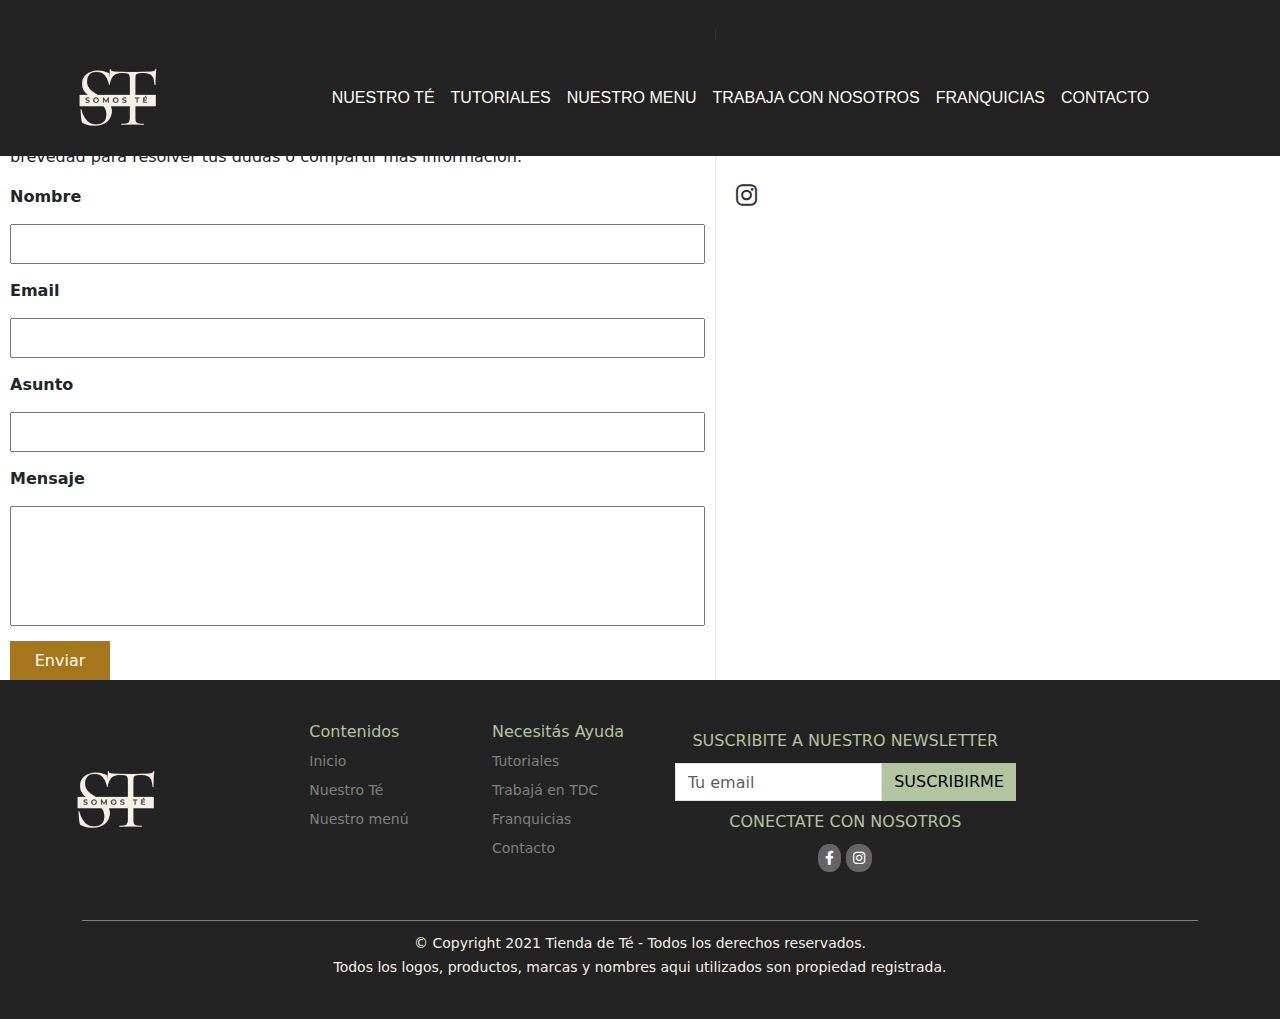
<file: contacto.html>
<!DOCTYPE html>
<html lang="en">
<head>
    <meta charset="UTF-8">
    <meta name="viewport" content="width=device-width, initial-scale=1.0">
    <title>Contacto - Somos Te</title>
    <link rel="icon" href="img/logo.png" type="image/x-icon">
    <!-- Vincula Bootstrap CSS -->
    <link href="https://cdn.jsdelivr.net/npm/bootstrap@5.3.0/dist/css/bootstrap.min.css" rel="stylesheet">
    <link rel="stylesheet" href="css/index.css">
    <link rel="stylesheet" href="https://cdnjs.cloudflare.com/ajax/libs/font-awesome/6.0.0-beta3/css/all.min.css">
    <link href="https://fonts.googleapis.com/css2?family=Cormorant+Garamond:wght@400;700&display=swap" rel="stylesheet">
    <link rel="stylesheet" href="css/contacto.css">
</head>
<body>
  <header>
    <!--borde superior-->
    <div class="pagin-top"></div>
    <!-- Barra de Navegación Transparente -->

    <nav class="navbar navbar-expand-lg navbar-dark">
      <div class="container-fluid">
        <!-- Logo en el borde izquierdo -->
        <a class="navbar-brand" href="#">
          <img src="img/3.png" alt="Logo"
            style="max-width: 160px">
        </a>
        <button class="navbar-toggler" type="button" data-bs-toggle="collapse" data-bs-target="#navbarNav"
          aria-controls="navbarNav" aria-expanded="false" aria-label="Toggle navigation">
          <span class="navbar-toggler-icon"></span>
        </button>

        <!-- PRIMER Menú NAV -->
        <div class="collapse navbar-collapse justify-content-center" id="navbarNav">
          <ul class="navbar-nav">
            <li class="nav-item">
              <a class="nav-link active" aria-current="page" href="nuestroTe.html">NUESTRO TÉ</a>
            </li>
            <li class="nav-item">
              <a class="nav-link" href="tutoriales.html">TUTORIALES</a>
            </li>
            <li class="nav-item">
              <a class="nav-link" href="menu-tienda.html">NUESTRO MENU</a>
            </li>
            <li class="nav-item">
              <a class="nav-link" href="trabaja-en-tdt.html">TRABAJA CON NOSOTROS</a>
            </li>
            <li class="nav-item">
              <a class="nav-link" href="franquicias.html">FRANQUICIAS</a>
            </li>
            <li class="nav-item">
              <a class="nav-link" href="contacto.html">CONTACTO</a>
            </li>
          </ul>
        </div>
      </div>
    </nav>

    <!-- Segundo NAV que Aparece al hacer Scroll -->
    <nav class="navbar-scroll navbar navbar-expand-lg navbar-dark">
      <div class="container-fluid">
        <!-- Logo en el borde izquierdo -->
        <a class="navbar-brand" href="#">
          <img src="img/3.png" alt="Logo"
            style="max-width: 150px">
        </a>
        <button class="navbar-toggler" type="button" data-bs-toggle="collapse" data-bs-target="#navbarNav"
          aria-controls="navbarNav" aria-expanded="false" aria-label="Toggle navigation">
          <span class="navbar-toggler-icon"></span>
        </button>

        <!-- Segundo Menú del NAV -->
        <div class="collapse navbar-collapse justify-content-center" id="navbarNav">
          <ul class="navbar-nav">
            <li class="nav-item">
              <a class="nav-link" aria-current="page" href="nuestroTe.html">NUESTRO TÉ</a>
            </li>
            <li class="nav-item">
              <a class="nav-link" href="tutoriales.html">TUTORIALES</a>
            </li>
            <li class="nav-item">
              <a class="nav-link" href="menu-tienda.html">NUESTRO MENU</a>
            </li>
            <li class="nav-item">
              <a class="nav-link" href="trabaja-en-tdt.html">TRABAJA CON NOSOTROS</a>
            </li>
            <li class="nav-item">
              <a class="nav-link" href="franquicias.html">FRANQUICIAS</a>
            </li>
            <li class="nav-item">
              <a class="nav-link active" aria-current="page" href="nuestroTe.html">CONTACTO</a>
            </li>
          </ul>
        </div>
      </div>
    </nav>
  </header>
  <main class="contenedor-principal">
    <article class="contenedor-principal-article">
        <!-- Sección de contacto -->
        <section class="seccion-contacto">
            <div class="titulo-con-linea">
                <h3 class="titulo-seccion">COMUNICATE CON NOSOTROS</h3>
                <span class="linea-derecha"></span>
            </div>
            <p class="descripcion-contacto">Ante cualquier consulta sobre nuestros tés, no dudes en comunicarte. Deja tus datos y consulta utilizando el formulario a continuación y nos pondremos en contacto a la brevedad para resolver tus dudas o compartir más información.</p>
            <form class="formulario-contacto" action="#" method="post">
                <label for="name" class="etiqueta">Nombre</label>
                <input type="text" id="name" name="name" class="input-form">
        
                <label for="email" class="etiqueta">Email</label>
                <input type="email" id="email" name="email" class="input-form">
        
                <label for="subject" class="etiqueta">Asunto</label>
                <input type="text" id="subject" name="subject" class="input-form">
        
                <label for="message" class="etiqueta">Mensaje</label>
                <textarea id="message" name="message" class="input-form"></textarea>
        
                <button type="submit" class="boton-enviar">Enviar</button>
            </form>
        </section>

        <!-- Sección de redes sociales -->
        <section class="seccion-redes-sociales">
            <div class="titulo-con-linea">
                <h3 class="titulo-seccion" id="subtitulo-redes-sociales">NUESTRAS REDES SOCIALES</h3>
                <span class="linea-derecha"></span>
            </div> 
            <a href="https://www.facebook.com/TiendadeTe" target="_blank" class="icono-social icono-facebook" rel="nofollow">
                <i class="fab fa-facebook-f"></i>
            </a>
            <a href="https://www.instagram.com/tiendadete/" target="_blank" class="icono-social icono-instagram" rel="nofollow">
                <i class="fab fa-instagram"></i>
            </a>
        </section>
    </article>
</main>
  <!-- FOOTER -->
  <footer class="footer-container">
    <div class="container main-footer">
      <aside class="footer-sidebar row" role="complementary">
        <!-- Columna 1: Logo -->
        <div class="footer-column col-12">
          <div class="row">
            <div
              class="col-sm-4 col-lg-4 col-md-4 col-xs-12 d-flex align-items-center justify-content-start logo-container">
              <img src="img/3.png" width="160px"
                height="160px" alt="somos-te" title="somos-te" />
            </div>
            <!-- Columna 2: Contenidos -->
            <div class="col-sm-2 col-lg-2 col-md-2 col-xs-6">
              <ul class="list-unstyled">
                <li><span>Contenidos</span></li>
                <li><a href="index.html" title="">Inicio</a></li>
                <li><a href="nuestroTe.html" title="">Nuestro Té</a></li>
                <li><a href="menu-tienda.html" title="">Nuestro menú</a></li>
              </ul>
            </div>
            <!-- Columna 3: Necesitás Ayuda -->
            <div class="col-sm-2 col-lg-2 col-md-2 col-xs-6">
              <ul class="list-unstyled">
                <li><span>Necesitás Ayuda</span></li>
                <li><a href="tutoriales.html" title="">Tutoriales</a></li>
                <li><a href="trabaja-en-tdt.html" title="">Trabajá en TDC</a></li>
                <li><a href="franquicias.html" title="">Franquicias</a></li>
                <li><a href="contacto.html" title="">Contacto</a></li>
              </ul>
            </div>
            <!-- Columna 4: Newsletter y Redes Sociales -->
            <div class="col-sm-4 col-lg-4 col-md-4 col-xs-12">
              <p class="text-center">SUSCRIBITE A NUESTRO NEWSLETTER</p>
              <form action="/#wpcf7-f435-o1" method="post" novalidate="novalidate" class="d-flex align-items-center">
                <div class="form-group flex-grow-1 mb-0">
                  <input id="email" size="40" maxlength="400" class="form-control" type="email" name="your-email"
                    placeholder="Tu email" required />
                </div>
                <button type="submit" class="btn btn-primary">SUSCRIBIRME</button>
              </form>
              <p class="text-center">CONECTATE CON NOSOTROS</p>
              <div
                class="woodmart-social-icons text-center icons-design-simple icons-size-small color-scheme-light social-follow social-form-circle">
                <a rel="nofollow" href="https://www.facebook.com/Tiendadecafe" target="_blank"
                  class="woodmart-social-icon social-facebook"><i class="fab fa-facebook-f"></i></a>
                <a rel="nofollow" href="https://www.instagram.com/tiendadecafear/" target="_blank"
                  class="woodmart-social-icon social-instagram"><i class="fab fa-instagram"></i>
                </a>
              </div>
            </div>
          </div>
        </div>
      </aside><!-- .footer-sidebar MINI FOOTER -->
    </div>
    <div class="container">
      <div class="min-footer">
        <div>
          <small>
            © Copyright 2021 Tienda de Té - Todos los derechos reservados.
            <br>
            Todos los logos, productos, marcas y nombres aqui utilizados son propiedad registrada.
          </small>
        </div>
      </div>
    </div>
  </footer>
 
 
  <!-- Vincula Bootstrap JavaScript y agrega un script para manejar el scroll -->
  <script src="https://cdn.jsdelivr.net/npm/bootstrap@5.3.0/dist/js/bootstrap.bundle.min.js"></script>
  <script src="js/index.js"></script>  
</body>
</html>
</file>
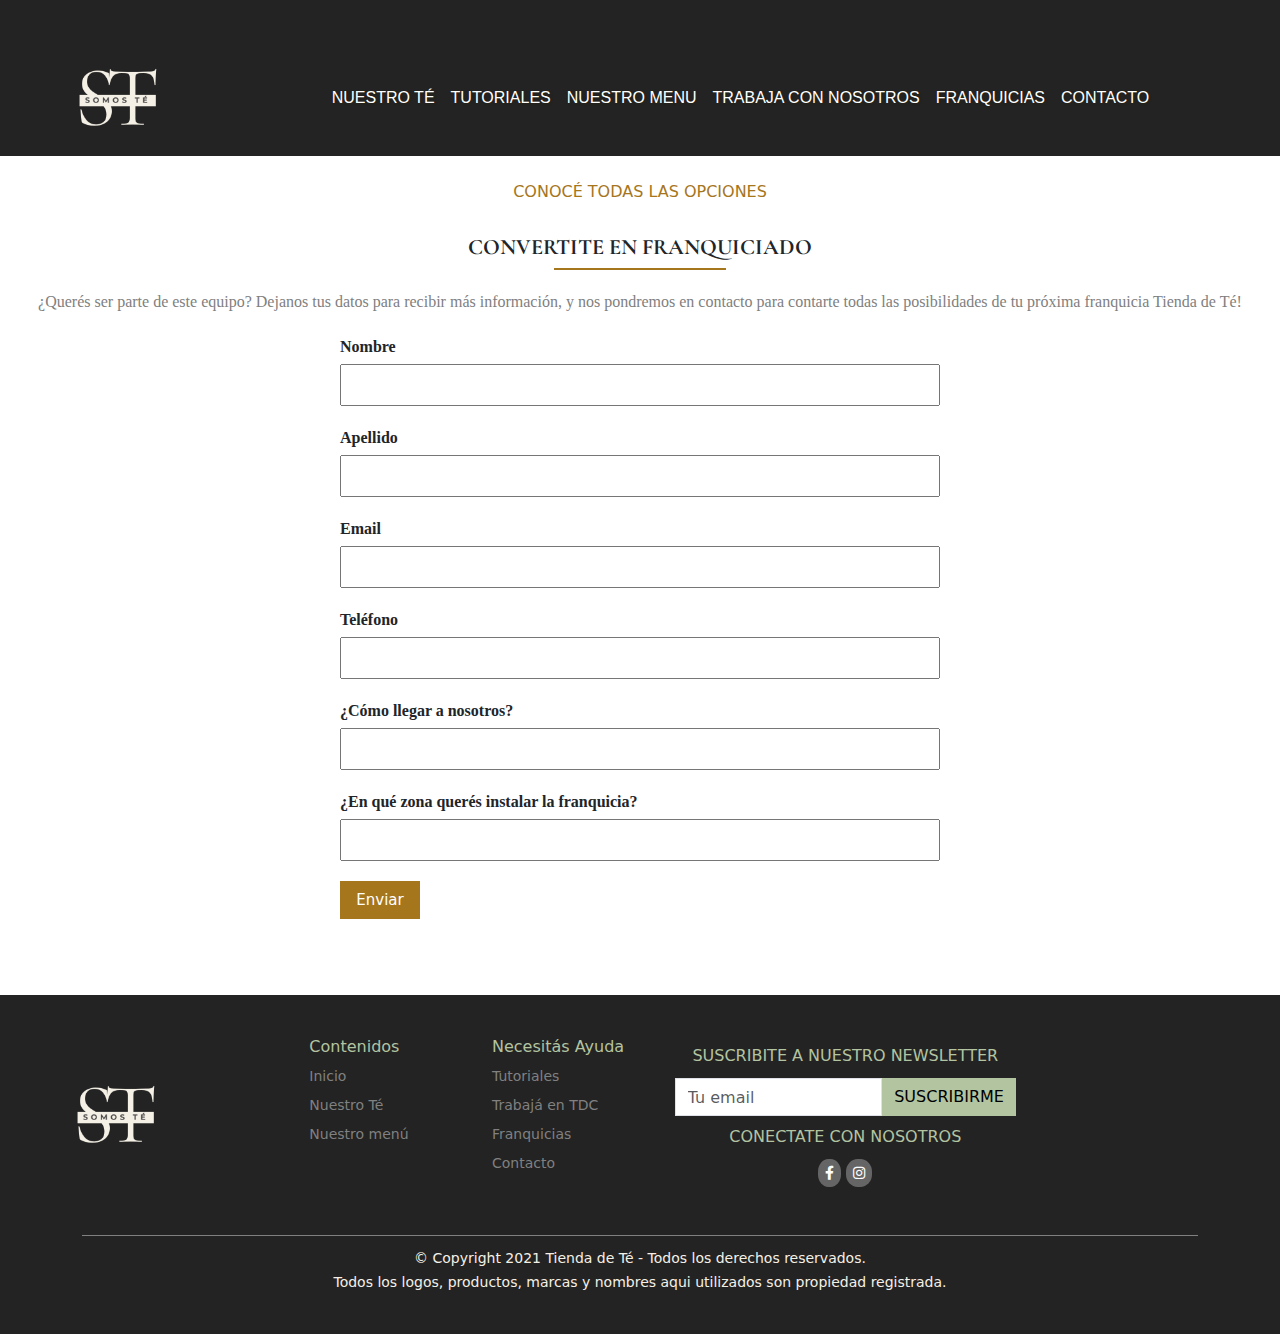
<file: franquicias.html>
<!DOCTYPE html>
<html lang="en">
<head>
    <meta charset="UTF-8">
    <meta name="viewport" content="width=device-width, initial-scale=1.0">
    <title>Franquicias - Somos Te</title>
    <!-- Vincula Bootstrap CSS -->
    <link rel="icon" href="img/logo.png" type="image/x-icon">
    <link href="https://cdn.jsdelivr.net/npm/bootstrap@5.3.0/dist/css/bootstrap.min.css" rel="stylesheet">
    <link rel="stylesheet" href="css/index.css">
    <link rel="stylesheet" href="https://cdnjs.cloudflare.com/ajax/libs/font-awesome/6.0.0-beta3/css/all.min.css">
    <link href="https://fonts.googleapis.com/css2?family=Cormorant+Garamond:wght@400;700&display=swap" rel="stylesheet">
    <link rel="stylesheet" href="css/franquicias.css">
</head>
<body>
  <header>
    <!--borde superior-->
    <div class="pagin-top"></div>
    <!-- Barra de Navegación Transparente -->

    <nav class="navbar navbar-expand-lg navbar-dark">
      <div class="container-fluid">
        <!-- Logo en el borde izquierdo -->
        <a class="navbar-brand" href="#">
          <img src="img/3.png" alt="Logo"
            style="max-width: 160px">
        </a>
        <button class="navbar-toggler" type="button" data-bs-toggle="collapse" data-bs-target="#navbarNav"
          aria-controls="navbarNav" aria-expanded="false" aria-label="Toggle navigation">
          <span class="navbar-toggler-icon"></span>
        </button>

        <!-- PRIMER Menú NAV -->
        <div class="collapse navbar-collapse justify-content-center" id="navbarNav">
          <ul class="navbar-nav">
            <li class="nav-item">
              <a class="nav-link active" aria-current="page" href="nuestroTe.html">NUESTRO TÉ</a>
            </li>
            <li class="nav-item">
              <a class="nav-link" href="tutoriales.html">TUTORIALES</a>
            </li>
            <li class="nav-item">
              <a class="nav-link" href="menu-tienda.html">NUESTRO MENU</a>
            </li>
            <li class="nav-item">
              <a class="nav-link" href="trabaja-en-tdt.html">TRABAJA CON NOSOTROS</a>
            </li>
            <li class="nav-item">
              <a class="nav-link" href="franquicias.html">FRANQUICIAS</a>
            </li>
            <li class="nav-item">
              <a class="nav-link" href="contacto.html">CONTACTO</a>
            </li>
          </ul>
        </div>
      </div>
    </nav>

    <!-- Segundo NAV que Aparece al hacer Scroll -->
    <nav class="navbar-scroll navbar navbar-expand-lg navbar-dark">
      <div class="container-fluid">
        <!-- Logo en el borde izquierdo -->
        <a class="navbar-brand" href="#">
          <img src="img/3.png" alt="Logo"
            style="max-width: 150px">
        </a>
        <button class="navbar-toggler" type="button" data-bs-toggle="collapse" data-bs-target="#navbarNav"
          aria-controls="navbarNav" aria-expanded="false" aria-label="Toggle navigation">
          <span class="navbar-toggler-icon"></span>
        </button>

        <!-- Segundo Menú del NAV -->
        <div class="collapse navbar-collapse justify-content-center" id="navbarNav">
          <ul class="navbar-nav">
            <li class="nav-item">
              <a class="nav-link active" aria-current="page" href="nuestroTe.html">NUESTRO TÉ</a>
            </li>
            <li class="nav-item">
              <a class="nav-link" href="tutoriales.html">TUTORIALES</a>
            </li>
            <li class="nav-item">
              <a class="nav-link" href="menu-tienda.html">NUESTRO MENU</a>
            </li>
            <li class="nav-item">
              <a class="nav-link" href="trabaja-en-tdt.html">TRABAJA CON NOSOTROS</a>
            </li>
            <li class="nav-item">
              <a class="nav-link" href="franquicias.html">FRANQUICIAS</a>
            </li>
            <li class="nav-item">
              <a class="nav-link" href="contacto.html">CONTACTO</a>
            </li>
          </ul>
        </div>
      </div>
    </nav>
  </header>
  <main>
    <!-- Sección principal de la página, donde se presenta la posibilidad de ser franquiciado -->
    <section class="seccion-principal">
        <!-- Texto introductorio que invita a conocer las opciones de franquicia -->
        <p class="texto-opciones">CONOCÉ TODAS LAS OPCIONES</p>
    
        <!-- Título que resalta la oportunidad de convertirse en franquiciado -->
        <h3 class="titulo-franquicia">CONVERTITE EN FRANQUICIADO</h3>
    
        <!-- Texto que invita al usuario a dejar sus datos y ser contactado para más información -->
        <p class="texto-invitacion">¿Querés ser parte de este equipo? Dejanos tus datos para recibir más información, y nos pondremos en contacto para contarte todas las posibilidades de tu próxima franquicia Tienda de Té!</p>
    
        <!-- Formulario de contacto donde el usuario puede dejar su información para recibir más detalles -->
        <form class="formulario" action="#" method="post">
            <!-- Campo para ingresar el nombre del usuario -->
            <div class="campo">
                <label class="etiqueta" for="nombre">Nombre</label>
                <input class="entrada" type="text" id="nombre" name="nombre">
            </div>
    
            <!-- Campo para ingresar el apellido del usuario -->
            <div class="campo">
                <label class="etiqueta" for="apellido">Apellido</label>
                <input class="entrada" type="text" id="apellido" name="apellido">
            </div>
    
            <!-- Campo para ingresar el email del usuario -->
            <div class="campo">
                <label class="etiqueta" for="email">Email</label>
                <input class="entrada" type="email" id="email" name="email">
            </div>
    
            <!-- Campo para ingresar el número de teléfono del usuario -->
            <div class="campo">
                <label class="etiqueta" for="telefono">Teléfono</label>
                <input class="entrada" type="tel" id="telefono" name="telefono">
            </div>
    
            <!-- Campo para preguntar cómo el usuario llegó a conocer la franquicia -->
            <div class="campo">
                <label class="etiqueta" for="llegada">¿Cómo llegar a nosotros?</label>
                <input class="entrada" type="text" id="llegada" name="llegada">
            </div>
    
            <!-- Campo para preguntar en qué zona el usuario desea instalar la franquicia -->
            <div class="campo">
                <label class="etiqueta" for="zona">¿En qué zona querés instalar la franquicia?</label>
                <input class="entrada" type="text" id="zona" name="zona">
            </div>
    
            <!-- Botón de envío del formulario -->
            <button class="boton-enviar" type="submit">Enviar</button>
        </form>
    </section>
</main>

  <!-- FOOTER -->
  <footer class="footer-container">
    <div class="container main-footer">
      <aside class="footer-sidebar row" role="complementary">
        <!-- Columna 1: Logo -->
        <div class="footer-column col-12">
          <div class="row">
            <div
              class="col-sm-4 col-lg-4 col-md-4 col-xs-12 d-flex align-items-center justify-content-start logo-container">
              <img src="img/3.png" width="160px"
                height="160px" alt="somos-te" title="somos-te" />
            </div>
            <!-- Columna 2: Contenidos -->
            <div class="col-sm-2 col-lg-2 col-md-2 col-xs-6">
              <ul class="list-unstyled">
                <li><span>Contenidos</span></li>
                <li><a href="index.html" title="">Inicio</a></li>
                <li><a href="nuestroTe.html" title="">Nuestro Té</a></li>
                <li><a href="menu-tienda.html" title="">Nuestro menú</a></li>
              </ul>
            </div>
            <!-- Columna 3: Necesitás Ayuda -->
            <div class="col-sm-2 col-lg-2 col-md-2 col-xs-6">
              <ul class="list-unstyled">
                <li><span>Necesitás Ayuda</span></li>
                <li><a href="tutoriales.html" title="">Tutoriales</a></li>
                <li><a href="trabaja-en-tdt.html" title="">Trabajá en TDC</a></li>
                <li><a href="franquicias.html" title="">Franquicias</a></li>
                <li><a href="contacto.html" title="">Contacto</a></li>
              </ul>
            </div>
            <!-- Columna 4: Newsletter y Redes Sociales -->
            <div class="col-sm-4 col-lg-4 col-md-4 col-xs-12">
              <p class="text-center">SUSCRIBITE A NUESTRO NEWSLETTER</p>
              <form action="/#wpcf7-f435-o1" method="post" novalidate="novalidate" class="d-flex align-items-center">
                <div class="form-group flex-grow-1 mb-0">
                  <input id="email" size="40" maxlength="400" class="form-control" type="email" name="your-email"
                    placeholder="Tu email" required />
                </div>
                <button type="submit" class="btn btn-primary">SUSCRIBIRME</button>
              </form>
              <p class="text-center">CONECTATE CON NOSOTROS</p>
              <div
                class="woodmart-social-icons text-center icons-design-simple icons-size-small color-scheme-light social-follow social-form-circle">
                <a rel="nofollow" href="https://www.facebook.com/Tiendadecafe" target="_blank"
                  class="woodmart-social-icon social-facebook"><i class="fab fa-facebook-f"></i></a>
                <a rel="nofollow" href="https://www.instagram.com/tiendadecafear/" target="_blank"
                  class="woodmart-social-icon social-instagram"><i class="fab fa-instagram"></i>
                </a>
              </div>
            </div>
          </div>
        </div>
      </aside><!-- .footer-sidebar MINI FOOTER -->
    </div>
    <div class="container">
      <div class="min-footer">
        <div>
          <small>
            © Copyright 2021 Tienda de Té - Todos los derechos reservados.
            <br>
            Todos los logos, productos, marcas y nombres aqui utilizados son propiedad registrada.
          </small>
        </div>
      </div>
    </div>
  </footer>
    
     
      <!-- Vincula Bootstrap JavaScript y agrega un script para manejar el scroll -->
      <script src="https://cdn.jsdelivr.net/npm/bootstrap@5.3.0/dist/js/bootstrap.bundle.min.js"></script>
      <script src="js/index.js"></script>
</body>
</html>
</file>
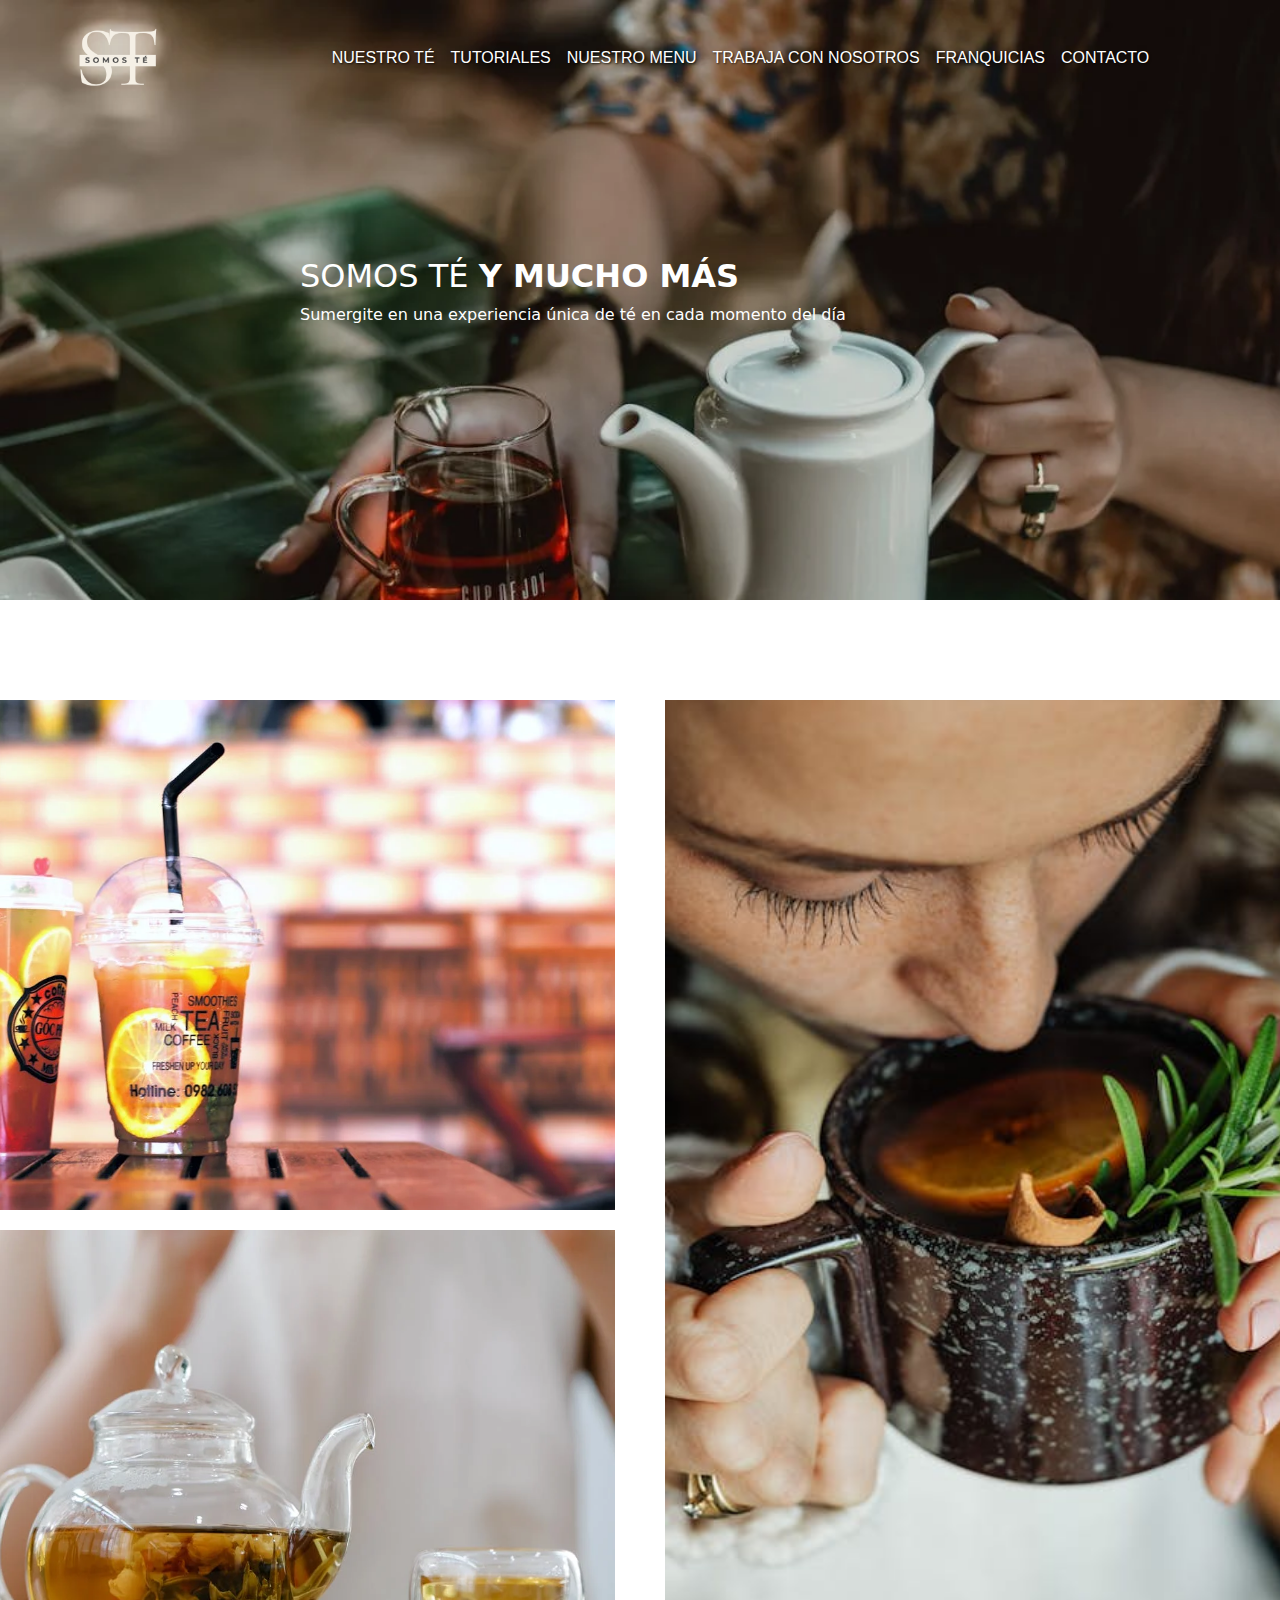
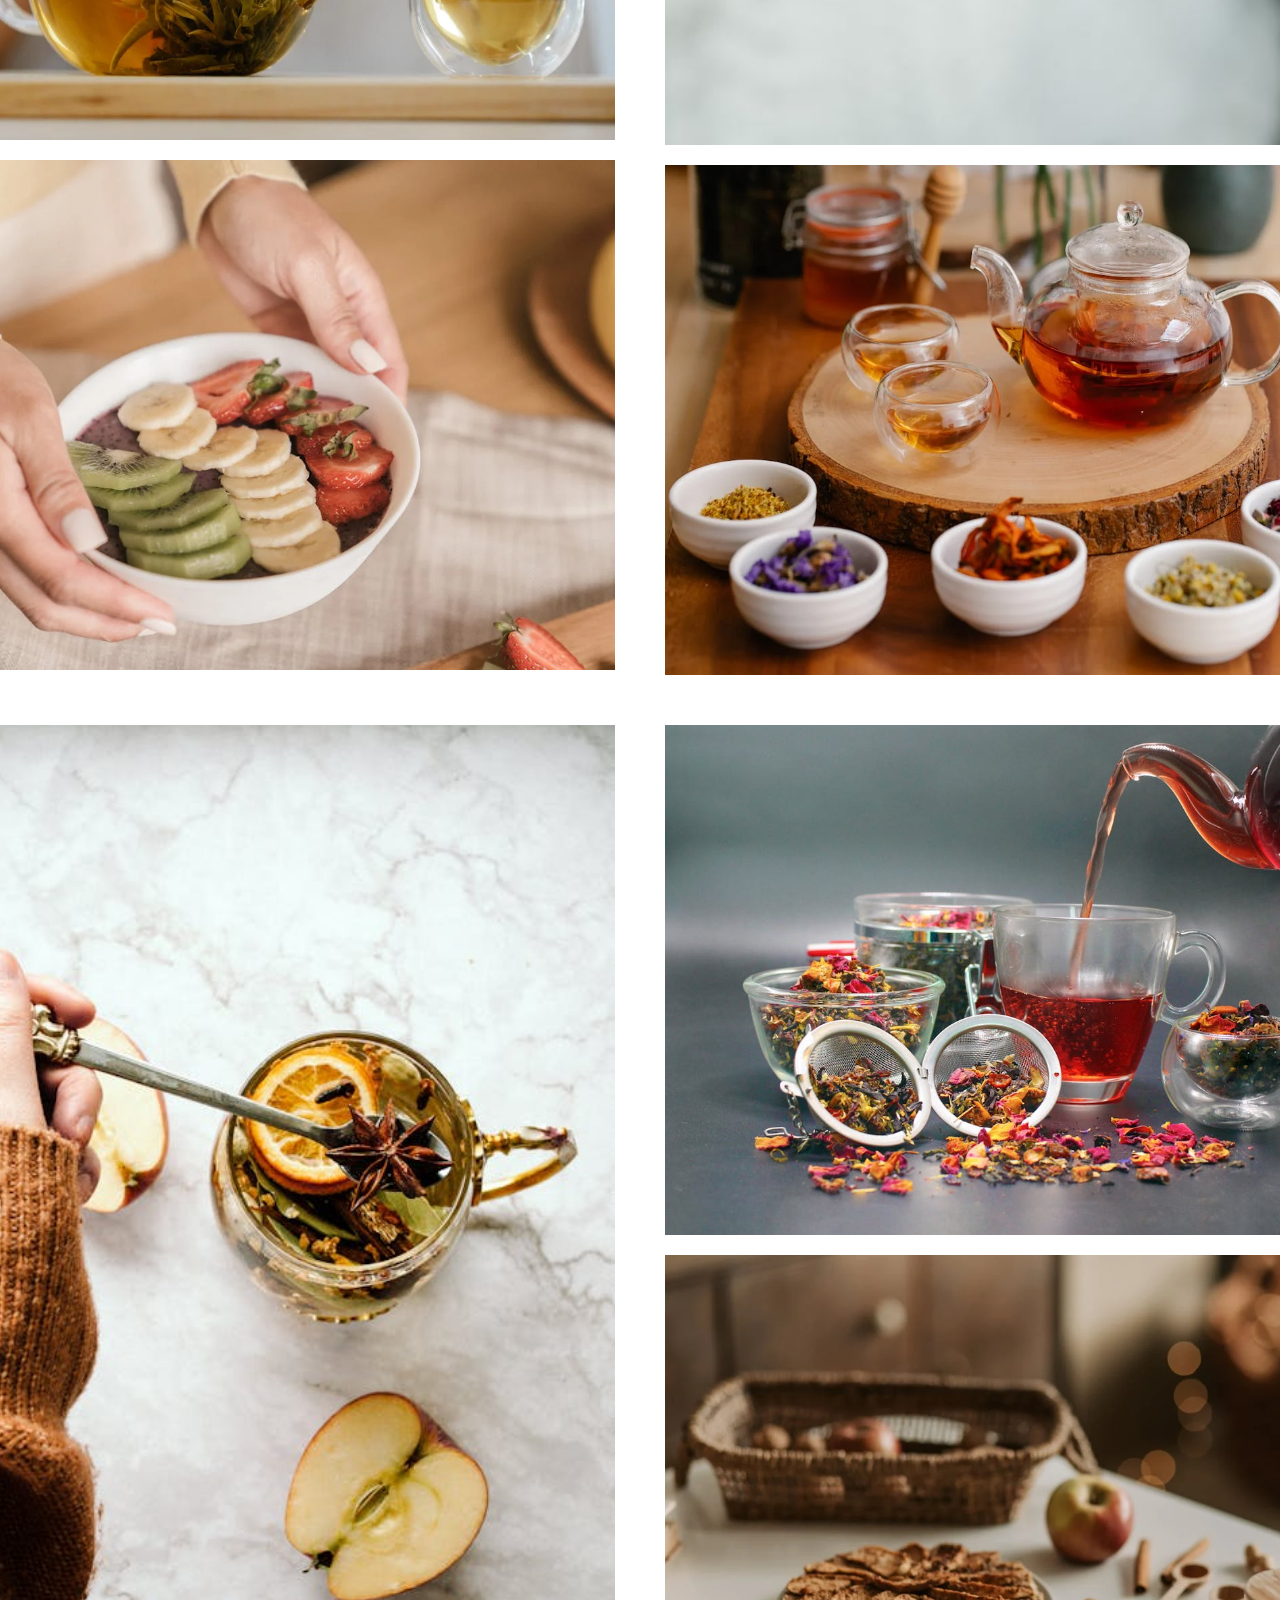
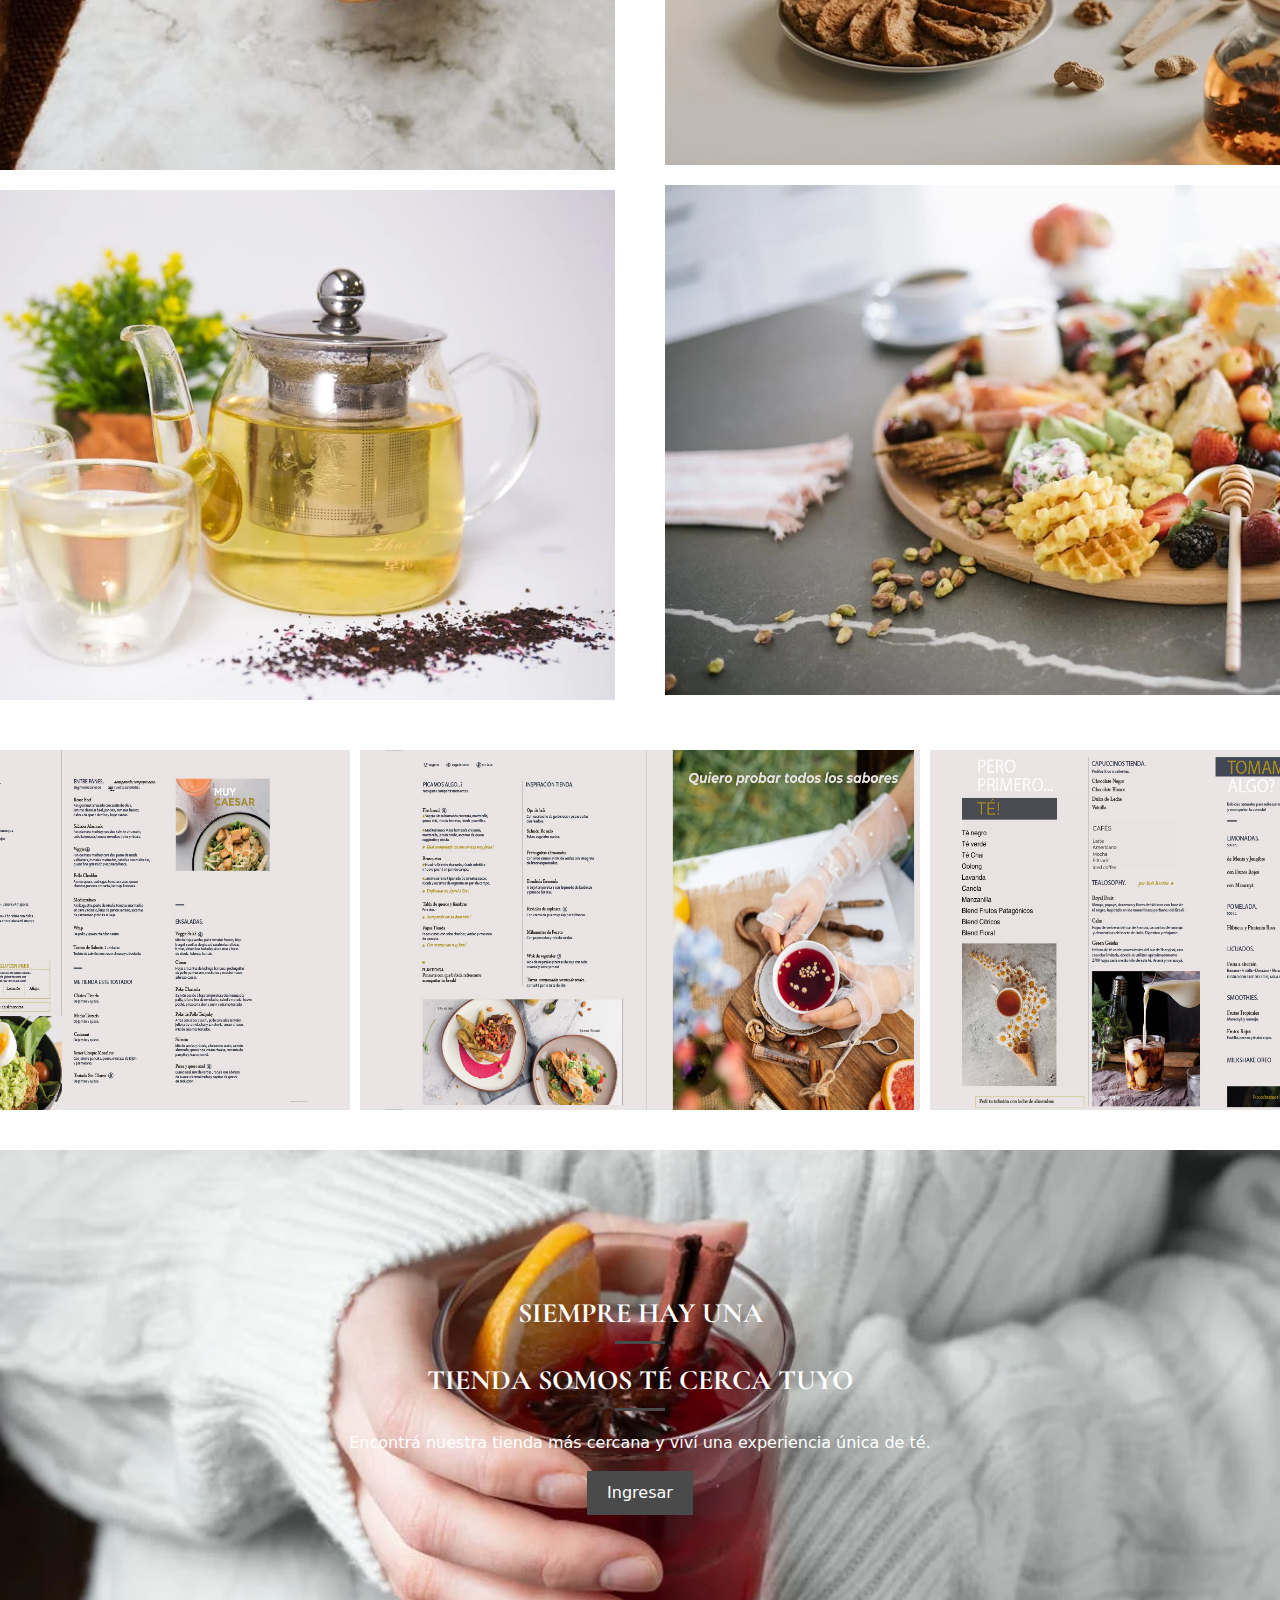
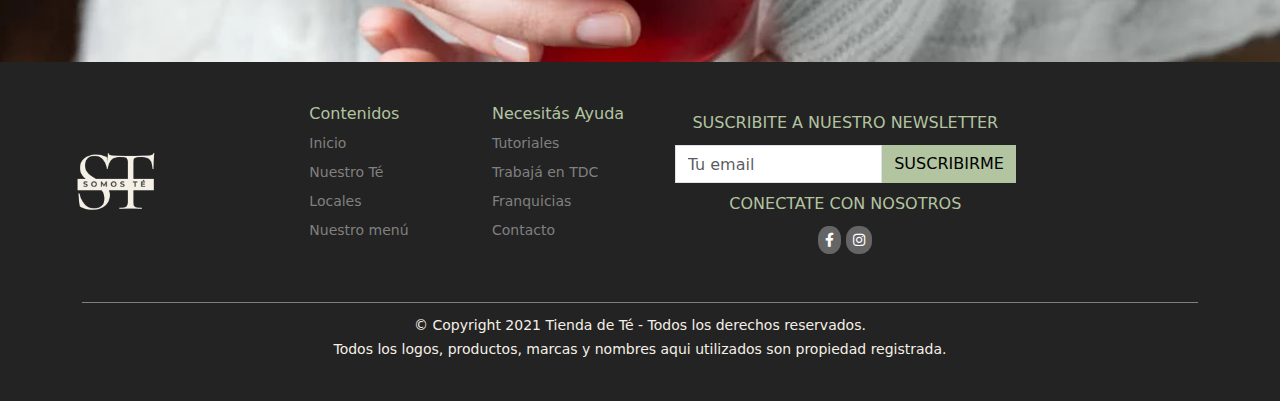
<file: menu-tienda.html>
<!DOCTYPE html>
<html lang="en">
<head>
    <meta charset="UTF-8">
    <meta name="viewport" content="width=device-width, initial-scale=1.0">
    <title>Nuestro Menu - Somos Te</title>
    <link rel="icon" href="img/logo.png" type="image/x-icon">
    <!-- Vincula Bootstrap CSS -->
    <link href="https://cdn.jsdelivr.net/npm/bootstrap@5.3.0/dist/css/bootstrap.min.css" rel="stylesheet">
    <link rel="stylesheet" href="css/index.css">
    <link rel="stylesheet" href="https://cdnjs.cloudflare.com/ajax/libs/font-awesome/6.0.0-beta3/css/all.min.css">
    <link href="https://fonts.googleapis.com/css2?family=Cormorant+Garamond:wght@400;700&display=swap" rel="stylesheet">
    <link rel="stylesheet" href="css/menu-tienda.css">

</head>
<body>
      <!--borde superior-->
      <div class="pagin-top"></div>
      <!-- Barra de Navegación Transparente -->
  
      <nav class="navbar navbar-expand-lg navbar-dark">
        <div class="container-fluid">
          <!-- Logo en el borde izquierdo -->
          <a class="navbar-brand" href="#">
            <img src="img/3.png" alt="Logo"
              style="max-width: 160px">
          </a>
          <button class="navbar-toggler" type="button" data-bs-toggle="collapse" data-bs-target="#navbarNav"
            aria-controls="navbarNav" aria-expanded="false" aria-label="Toggle navigation">
            <span class="navbar-toggler-icon"></span>
          </button>
  
          <!-- PRIMER Menú NAV -->
          <div class="collapse navbar-collapse justify-content-center" id="navbarNav">
            <ul class="navbar-nav">
              <li class="nav-item">
                <a class="nav-link active" aria-current="page" href="nuestroTe.html">NUESTRO TÉ</a>
              </li>
              <li class="nav-item">
                <a class="nav-link" href="tutoriales.html">TUTORIALES</a>
              </li>
              <li class="nav-item">
                <a class="nav-link" href="menu-tienda.html">NUESTRO MENU</a>
              </li>
              <li class="nav-item">
                <a class="nav-link" href="trabaja-en-tdt.html">TRABAJA CON NOSOTROS</a>
              </li>
              <li class="nav-item">
                <a class="nav-link" href="franquicias.html">FRANQUICIAS</a>
              </li>
              <li class="nav-item">
                <a class="nav-link" href="contacto.html">CONTACTO</a>
              </li>
            </ul>
          </div>
        </div>
      </nav>
  
      <!-- Segundo NAV que Aparece al hacer Scroll -->
      <nav class="navbar-scroll navbar navbar-expand-lg navbar-dark">
        <div class="container-fluid">
          <!-- Logo en el borde izquierdo -->
          <a class="navbar-brand" href="#">
            <img src="img/3.png" alt="Logo"
              style="max-width: 150px">
          </a>
          <button class="navbar-toggler" type="button" data-bs-toggle="collapse" data-bs-target="#navbarNav"
            aria-controls="navbarNav" aria-expanded="false" aria-label="Toggle navigation">
            <span class="navbar-toggler-icon"></span>
          </button>
  
          <!-- Segundo Menú del NAV -->
          <div class="collapse navbar-collapse justify-content-center" id="navbarNav">
            <ul class="navbar-nav">
              <li class="nav-item">
                <a class="nav-link" aria-current="page" href="nuestroTe.html">NUESTRO TÉ</a>
              </li>
              <li class="nav-item">
                <a class="nav-link" href="tutoriales.html">TUTORIALES</a>
              </li>
              <li class="nav-item">
                <a class="nav-link active" aria-current="page" href="menu-tienda.html">NUESTRO MENU</a>
              </li>
              <li class="nav-item">
                <a class="nav-link" href="trabaja-en-tdt.html">TRABAJA CON NOSOTROS</a>
              </li>
              <li class="nav-item">
                <a class="nav-link" href="franquicias.html">FRANQUICIAS</a>
              </li>
              <li class="nav-item">
                <a class="nav-link" href="contacto.html">CONTACTO</a>
              </li>
            </ul>
          </div>
        </div>
      </nav>
    </header>
    <main class="contenedor-principal">
      <!-- Sección de encabezado: Adaptada para una tienda de té -->
      <section class="seccion-header">
          <h2>SOMOS TÉ <span class="titulo-destacado">Y MUCHO MÁS</span></h2>
          <p>Sumergite en una experiencia única de té en cada momento del día</p>
          <!-- Cambiado el mensaje para evocar una experiencia de té en lugar de alimentos -->
      </section>
  
      <!-- Sección de imágenes: Mantiene las mismas imágenes con descripciones adaptadas a una experiencia de té -->
      <section class="seccion-imagenes">
          <div class="galeria-imagenes-izquierda">
              <img src="img/10.png" alt="Foto de un Te helado" class="imagen-media">
              <img src="img/22.webp" alt="té" class="imagen-media">
              <img src="img/27.webp" alt="Disfrutando una taza de té en la naturaleza" class="imagen-media" >
          </div>
          <div class="galeria-imagenes-derecha">
              <img src="img/13.png" alt="Te coctel" class="imagen-grande">
              <img src="img/23.webp" alt="Entorno sereno para disfrutar el té" class="imagen-media">
          </div>
      </section>
  
      <!-- Sección de imágenes adicionales: Se mantiene la descripción en relación con el té y la tranquilidad -->
      <section class="seccion-imagenes-adicionales">
          <div class="galeria-imagenes-derecha">
              <img src="img/14.png" alt="Ambiente acogedor para un momento de té" class="imagen-grande">
              <img src="img/24.webp" alt="Escenario ideal para degustar té" class="imagen-media">
          </div>
          <div class="galeria-imagenes-izquierda">
              <img src="img/25.jpeg" alt="Momento de relajación con una taza de té" class="imagen-media">
              <img src="img/26.webp" alt="Un sorbo de té en la naturaleza" class="imagen-media">
              <img src="img/28.webp" alt="Un descanso con té al aire libre" class="imagen-media">
          </div>
      </section>
  
      <!-- Sección de imágenes de menu -->
      <section class="seccion-imagenes-menu">
          <img src="img/menu-1.jpeg.jpg" alt="Nuestras opciones de menu a" class="imagen-media" id="nuestro-menu-a">
          <img src="img/menu-2.png" alt="Nuestras opciones de menu b" class="imagen-media" id="nuestro-menu-b">
          <img src="img/menu-3.png" alt="Nuestras opciones de menu c" class="imagen-media" id="nuestro-menu-c">
      </section>
  
      <!-- Sección de sucursal: Destacando la conexión local y cercanía -->
      <section class="seccion-sucursal">
          <h3>SIEMPRE HAY UNA</h3>
          <h3>TIENDA SOMOS TÉ CERCA TUYO</h3>
          <p>Encontrá nuestra tienda más cercana y viví una experiencia única de té.</p>
          <button class="boton-ingresar">Ingresar</button>
          <!-- Cambiado el enfoque a una tienda de té y añadido un llamado a vivir una experiencia única -->
      </section>
  </main>
    <!-- FOOTER -->
  <footer class="footer-container">
    <div class="container main-footer">
      <aside class="footer-sidebar row" role="complementary">
        <!-- Columna 1: Logo -->
        <div class="footer-column col-12">
          <div class="row">
            <div
              class="col-sm-4 col-lg-4 col-md-4 col-xs-12 d-flex align-items-center justify-content-start logo-container">
              <img src="img/3.png" width="160px"
                height="160px" alt="somos-te" title="somos-te" />
            </div>
            <!-- Columna 2: Contenidos -->
            <div class="col-sm-2 col-lg-2 col-md-2 col-xs-6">
              <ul class="list-unstyled">
                <li><span>Contenidos</span></li>
                <li><a href="https://tiendadecafe.com.ar/" title="">Inicio</a></li>
                <li><a href="https://tiendadecafe.com.ar/tienda/" title="">Nuestro Té</a></li>
                <li><a href="https://tiendadecafe.com.ar/locales/" title="">Locales</a></li>
                <li><a href="https://tiendadecafe.com.ar/menu-tienda/" title="">Nuestro menú</a></li>
              </ul>
            </div>
            <!-- Columna 3: Necesitás Ayuda -->
            <div class="col-sm-2 col-lg-2 col-md-2 col-xs-6">
              <ul class="list-unstyled">
                <li><span>Necesitás Ayuda</span></li>
                <li><a href="https://tiendadecafe.com.ar/tutoriales/" title="">Tutoriales</a></li>
                <li><a href="https://tiendadecafe.com.ar/trabaja-en-tdc/" title="">Trabajá en TDC</a></li>
                <li><a href="https://tiendadecafe.com.ar/franquicias/" title="">Franquicias</a></li>
                <li><a href="https://tiendadecafe.com.ar/contacto/" title="">Contacto</a></li>
              </ul>
            </div>
            <!-- Columna 4: Newsletter y Redes Sociales -->
            <div class="col-sm-4 col-lg-4 col-md-4 col-xs-12">
              <p class="text-center">SUSCRIBITE A NUESTRO NEWSLETTER</p>
              <form action="/#wpcf7-f435-o1" method="post" novalidate="novalidate" class="d-flex align-items-center">
                <div class="form-group flex-grow-1 mb-0">
                  <input id="email" size="40" maxlength="400" class="form-control" type="email" name="your-email"
                    placeholder="Tu email" required />
                </div>
                <button type="submit" class="btn btn-primary">SUSCRIBIRME</button>
              </form>
              <p class="text-center">CONECTATE CON NOSOTROS</p>
              <div
                class="woodmart-social-icons text-center icons-design-simple icons-size-small color-scheme-light social-follow social-form-circle">
                <a rel="nofollow" href="https://www.facebook.com/Tiendadecafe" target="_blank"
                  class="woodmart-social-icon social-facebook"><i class="fab fa-facebook-f"></i></a>
                <a rel="nofollow" href="https://www.instagram.com/tiendadecafear/" target="_blank"
                  class="woodmart-social-icon social-instagram"><i class="fab fa-instagram"></i>
                </a>
              </div>
            </div>
          </div>
        </div>
      </aside><!-- .footer-sidebar MINI FOOTER -->
    </div>
    <div class="container">
      <div class="min-footer">
        <div>
          <small>
            © Copyright 2021 Tienda de Té - Todos los derechos reservados.
            <br>
            Todos los logos, productos, marcas y nombres aqui utilizados son propiedad registrada.
          </small>
        </div>
      </div>
    </div>
  </footer>


  <!-- Vincula Bootstrap JavaScript y agrega un script para manejar el scroll -->
  <script src="https://cdn.jsdelivr.net/npm/bootstrap@5.3.0/dist/js/bootstrap.bundle.min.js"></script>
  <script src="js/index.js"></script>
</body>
</html>
</file>
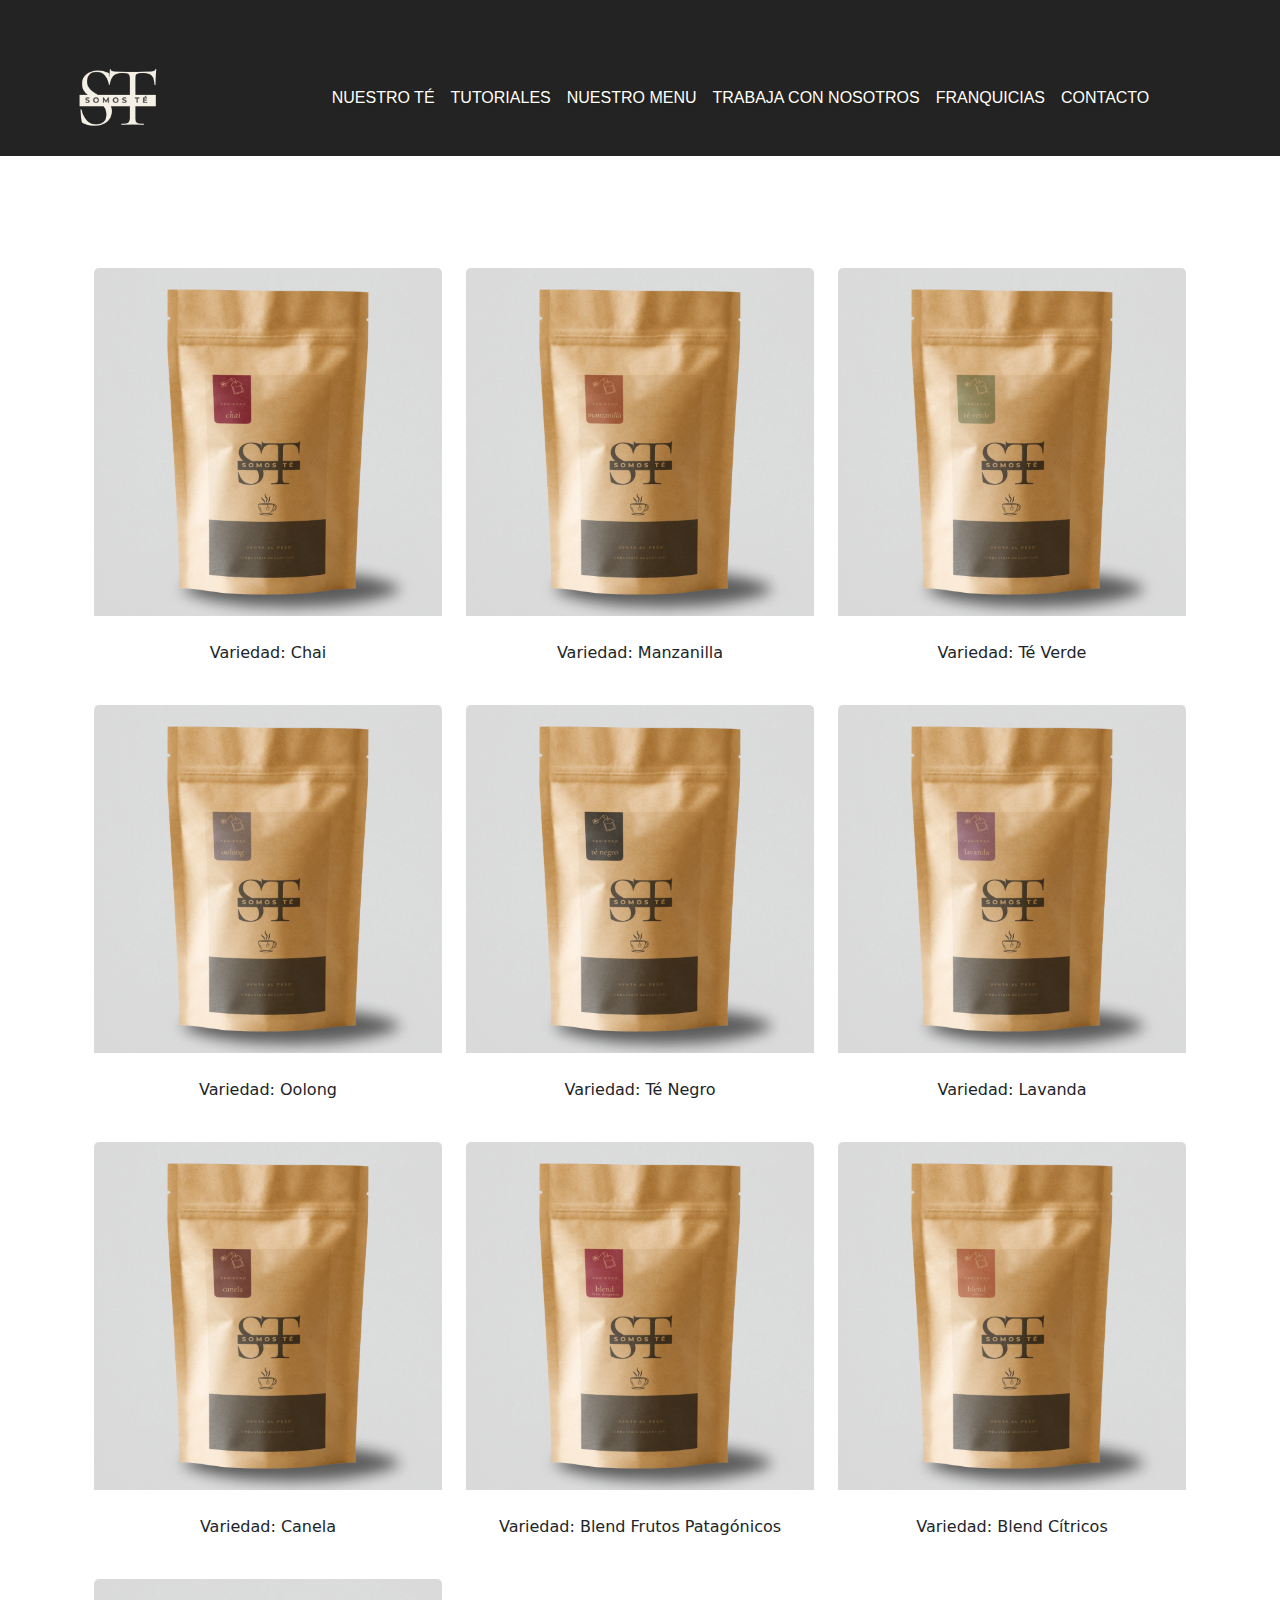
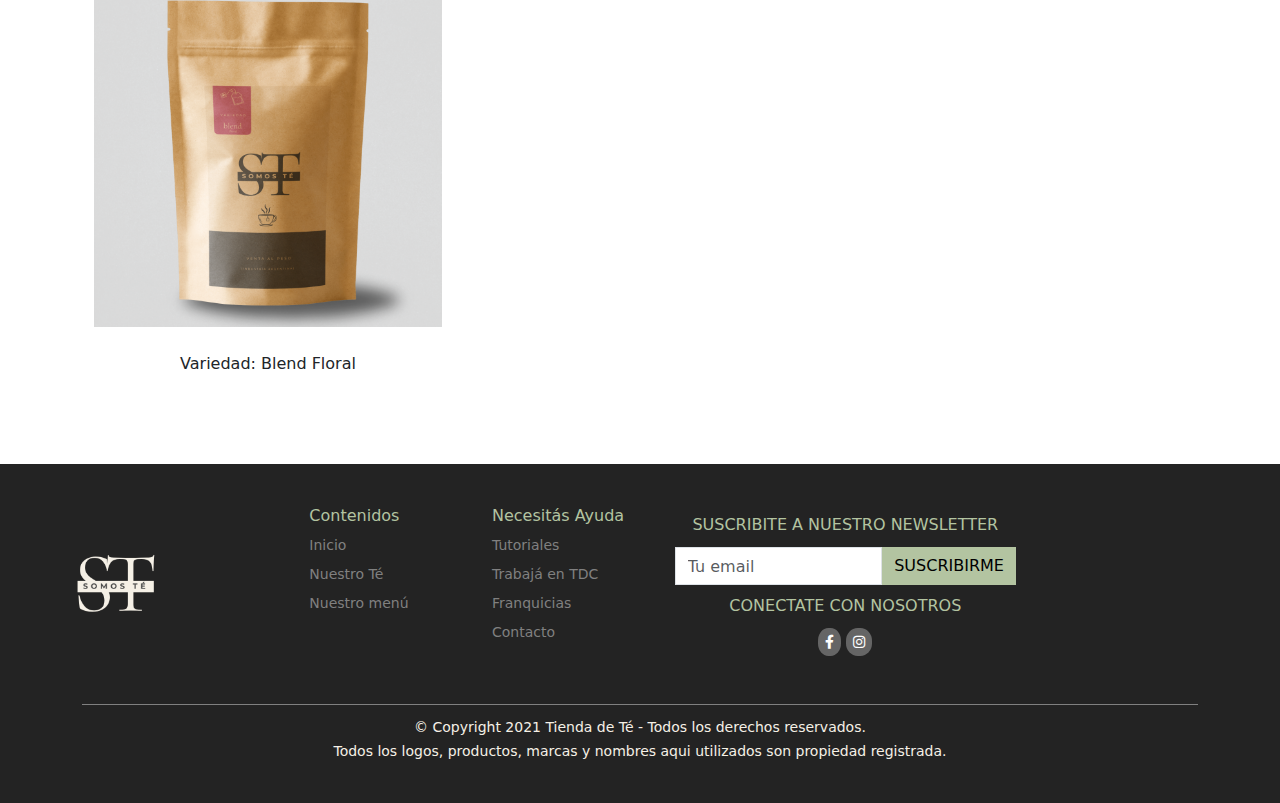
<file: nuestroTe.html>
<!DOCTYPE html>
<html lang="en">
<head>
    <meta charset="UTF-8">
    <meta name="viewport" content="width=device-width, initial-scale=1.0">
    <title>Tienda De Té</title>
    <link rel="icon" href="img/logo.png" type="image/x-icon">
    <!-- Vincula Bootstrap CSS -->
    <link href="https://cdn.jsdelivr.net/npm/bootstrap@5.3.0/dist/css/bootstrap.min.css" rel="stylesheet">
    <link rel="stylesheet" href="css/index.css">
    <link rel="stylesheet" href="https://cdnjs.cloudflare.com/ajax/libs/font-awesome/6.0.0-beta3/css/all.min.css">
    <link href="https://fonts.googleapis.com/css2?family=Cormorant+Garamond:wght@400;700&display=swap" rel="stylesheet">
    <link rel="stylesheet" href="css/nuestroTe.css">
</head>
<body>
  <header>
    <!--borde superior-->
    <div class="pagin-top"></div>
    <!-- Barra de Navegación Transparente -->

    <nav class="navbar navbar-expand-lg navbar-dark">
      <div class="container-fluid">
        <!-- Logo en el borde izquierdo -->
        <a class="navbar-brand" href="#">
          <img src="img/3.png" alt="Logo"
            style="max-width: 160px">
        </a>
        <button class="navbar-toggler" type="button" data-bs-toggle="collapse" data-bs-target="#navbarNav"
          aria-controls="navbarNav" aria-expanded="false" aria-label="Toggle navigation">
          <span class="navbar-toggler-icon"></span>
        </button>

        <!-- PRIMER Menú NAV -->
        <div class="collapse navbar-collapse justify-content-center" id="navbarNav">
          <ul class="navbar-nav">
            <li class="nav-item">
              <a class="nav-link active" aria-current="page" href="nuestroTe.html">NUESTRO TÉ</a>
            </li>
            <li class="nav-item">
              <a class="nav-link" href="tutoriales.html">TUTORIALES</a>
            </li>              
            <li class="nav-item">
              <a class="nav-link" href="menu-tienda.html">NUESTRO MENU</a>
            </li>
            <li class="nav-item">
              <a class="nav-link" href="trabaja-en-tdt.html">TRABAJA CON NOSOTROS</a>
            </li>
            <li class="nav-item">
              <a class="nav-link" href="franquicias.html">FRANQUICIAS</a>
            </li>
            <li class="nav-item">
              <a class="nav-link" href="contacto.html">CONTACTO</a>
            </li>
          </ul>
        </div>
      </div>
    </nav>

    <!-- Segundo NAV que Aparece al hacer Scroll -->
    <nav class="navbar-scroll navbar navbar-expand-lg navbar-dark">
      <div class="container-fluid">
        <!-- Logo en el borde izquierdo -->
        <a class="navbar-brand" href="#">
          <img src="img/3.png" alt="Logo"
            style="max-width: 150px">
        </a>
        <button class="navbar-toggler" type="button" data-bs-toggle="collapse" data-bs-target="#navbarNav"
          aria-controls="navbarNav" aria-expanded="false" aria-label="Toggle navigation">
          <span class="navbar-toggler-icon"></span>
        </button>

        <!-- Segundo Menú del NAV -->
        <div class="collapse navbar-collapse justify-content-center" id="navbarNav">
          <ul class="navbar-nav">
            <li class="nav-item">
              <a class="nav-link active" aria-current="page" href="nuestroTe.html">NUESTRO TÉ</a>
            </li>
            <li class="nav-item">
              <a class="nav-link" href="#">TUTORIALES</a>
            </li>
            <li class="nav-item">
              <a class="nav-link" href="#">LOCALES</a>
            </li>
            <li class="nav-item">
              <a class="nav-link" href="#">NUESTRO MENU</a>
            </li>
            <li class="nav-item">
              <a class="nav-link" href="trabaja-en-tdt.html">TRABAJA CON NOSOTROS</a>
            </li>
            <li class="nav-item">
              <a class="nav-link" href="#">FRANQUICIAS</a>
            </li>
            <li class="nav-item">
              <a class="nav-link" href="#">CONTACTO</a>
            </li>
          </ul>
        </div>
      </div>
    </nav>
  </header>
    <div class="container my-5 cardss">
      <div class="row" id="contenedor-de-mockups">
        <div class="col-md-4 mb-4">
          <div class="card" id="primer-mockup">
              <img src="img/somos té mock-ups 1.png" class="card-img-top" alt="Descripción 1">
              <div class="card-body">
                  <p class="card-text text-center">Variedad: Chai</p>
              </div>
          </div>
      </div>
      <div class="col-md-4 mb-4">
        <div class="card">
            <img src="img/somos té mock-ups 2.png" class="card-img-top" alt="Descripción 1">
            <div class="card-body">
                <p class="card-text text-center">Variedad: Manzanilla</p>
            </div>
        </div>
    </div>
    <div class="col-md-4 mb-4">
      <div class="card">
          <img src="img/somos té mock-ups 3.png" class="card-img-top" alt="Descripción 1">
          <div class="card-body">
              <p class="card-text text-center">Variedad: Té Verde</p>
          </div>
      </div>
  </div>
  <div class="col-md-4 mb-4">
    <div class="card">
        <img src="img/somos té mock-ups 4.png" class="card-img-top" alt="Descripción 1">
        <div class="card-body">
            <p class="card-text text-center">Variedad: Oolong</p>
        </div>
    </div>
</div>
<div class="col-md-4 mb-4">
  <div class="card">
      <img src="img/somos té mock-ups 5.png" class="card-img-top" alt="Descripción 1">
      <div class="card-body">
          <p class="card-text text-center">Variedad: Té Negro</p>
      </div>
  </div>
</div>
<div class="col-md-4 mb-4">
  <div class="card">
      <img src="img/somos té mock-ups 6.png" class="card-img-top" alt="Descripción 1">
      <div class="card-body">
          <p class="card-text text-center">Variedad: Lavanda</p>
      </div>
  </div>
</div>
<div class="col-md-4 mb-4">
  <div class="card">
      <img src="img/somos té mock-ups 7.png" class="card-img-top" alt="Descripción 1">
      <div class="card-body">
          <p class="card-text text-center">Variedad: Canela</p>
      </div>
  </div>
</div>
<div class="col-md-4 mb-4">
  <div class="card">
      <img src="img/somos té mock-ups 8.png" class="card-img-top" alt="Descripción 1">
      <div class="card-body">
          <p class="card-text text-center">Variedad: Blend Frutos Patagónicos</p>
      </div>
  </div>
</div>
<div class="col-md-4 mb-4">
  <div class="card">
      <img src="img/somos té mock-ups 9.png" class="card-img-top" alt="Descripción 1">
      <div class="card-body">
          <p class="card-text text-center">Variedad: Blend Cítricos</p>
      </div>
  </div>
</div>
<div class="col-md-4 mb-4">
  <div class="card">
      <img src="img/somos té mock-ups 10.png" class="card-img-top" alt="Descripción 1">
      <div class="card-body">
          <p class="card-text text-center">Variedad: Blend Floral</p>
      </div>
  </div>
</div>
        </div>
    </div>
          <!-- Agrega más cards según sea necesario -->
      </div>
  </div>


 <!-- FOOTER -->
 <footer class="footer-container">
  <div class="container main-footer">
    <aside class="footer-sidebar row" role="complementary">
      <!-- Columna 1: Logo -->
      <div class="footer-column col-12">
        <div class="row">
          <div
            class="col-sm-4 col-lg-4 col-md-4 col-xs-12 d-flex align-items-center justify-content-start logo-container">
            <img src="img/3.png" width="160px"
              height="160px" alt="somos-te" title="somos-te" />
          </div>
          <!-- Columna 2: Contenidos -->
          <div class="col-sm-2 col-lg-2 col-md-2 col-xs-6">
            <ul class="list-unstyled">
              <li><span>Contenidos</span></li>
              <li><a href="index.html" title="">Inicio</a></li>
              <li><a href="nuestroTe.html" title="">Nuestro Té</a></li>
              <li><a href="menu-tienda.html" title="">Nuestro menú</a></li>
            </ul>
          </div>
          <!-- Columna 3: Necesitás Ayuda -->
          <div class="col-sm-2 col-lg-2 col-md-2 col-xs-6">
            <ul class="list-unstyled">
              <li><span>Necesitás Ayuda</span></li>
              <li><a href="tutoriales.html" title="">Tutoriales</a></li>
              <li><a href="trabaja-en-tdt.html" title="">Trabajá en TDC</a></li>
              <li><a href="franquicias.html" title="">Franquicias</a></li>
              <li><a href="contacto.html" title="">Contacto</a></li>
            </ul>
          </div>
          <!-- Columna 4: Newsletter y Redes Sociales -->
          <div class="col-sm-4 col-lg-4 col-md-4 col-xs-12">
            <p class="text-center">SUSCRIBITE A NUESTRO NEWSLETTER</p>
            <form action="/#wpcf7-f435-o1" method="post" novalidate="novalidate" class="d-flex align-items-center">
              <div class="form-group flex-grow-1 mb-0">
                <input id="email" size="40" maxlength="400" class="form-control" type="email" name="your-email"
                  placeholder="Tu email" required />
              </div>
              <button type="submit" class="btn btn-primary">SUSCRIBIRME</button>
            </form>
            <p class="text-center">CONECTATE CON NOSOTROS</p>
            <div
              class="woodmart-social-icons text-center icons-design-simple icons-size-small color-scheme-light social-follow social-form-circle">
              <a rel="nofollow" href="https://www.facebook.com/Tiendadecafe" target="_blank"
                class="woodmart-social-icon social-facebook"><i class="fab fa-facebook-f"></i></a>
              <a rel="nofollow" href="https://www.instagram.com/tiendadecafear/" target="_blank"
                class="woodmart-social-icon social-instagram"><i class="fab fa-instagram"></i>
              </a>
            </div>
          </div>
        </div>
      </div>
    </aside><!-- .footer-sidebar MINI FOOTER -->
  </div>
  <div class="container">
    <div class="min-footer">
      <div>
        <small>
          © Copyright 2021 Tienda de Té - Todos los derechos reservados.
          <br>
          Todos los logos, productos, marcas y nombres aqui utilizados son propiedad registrada.
        </small>
      </div>
    </div>
  </div>
</footer>


    <!-- Vincula Bootstrap JavaScript y agrega un script para manejar el scroll -->
    <script src="https://cdn.jsdelivr.net/npm/bootstrap@5.3.0/dist/js/bootstrap.bundle.min.js"></script>
    <script src="js/index.js"></script>
</body>
</html>
</file>
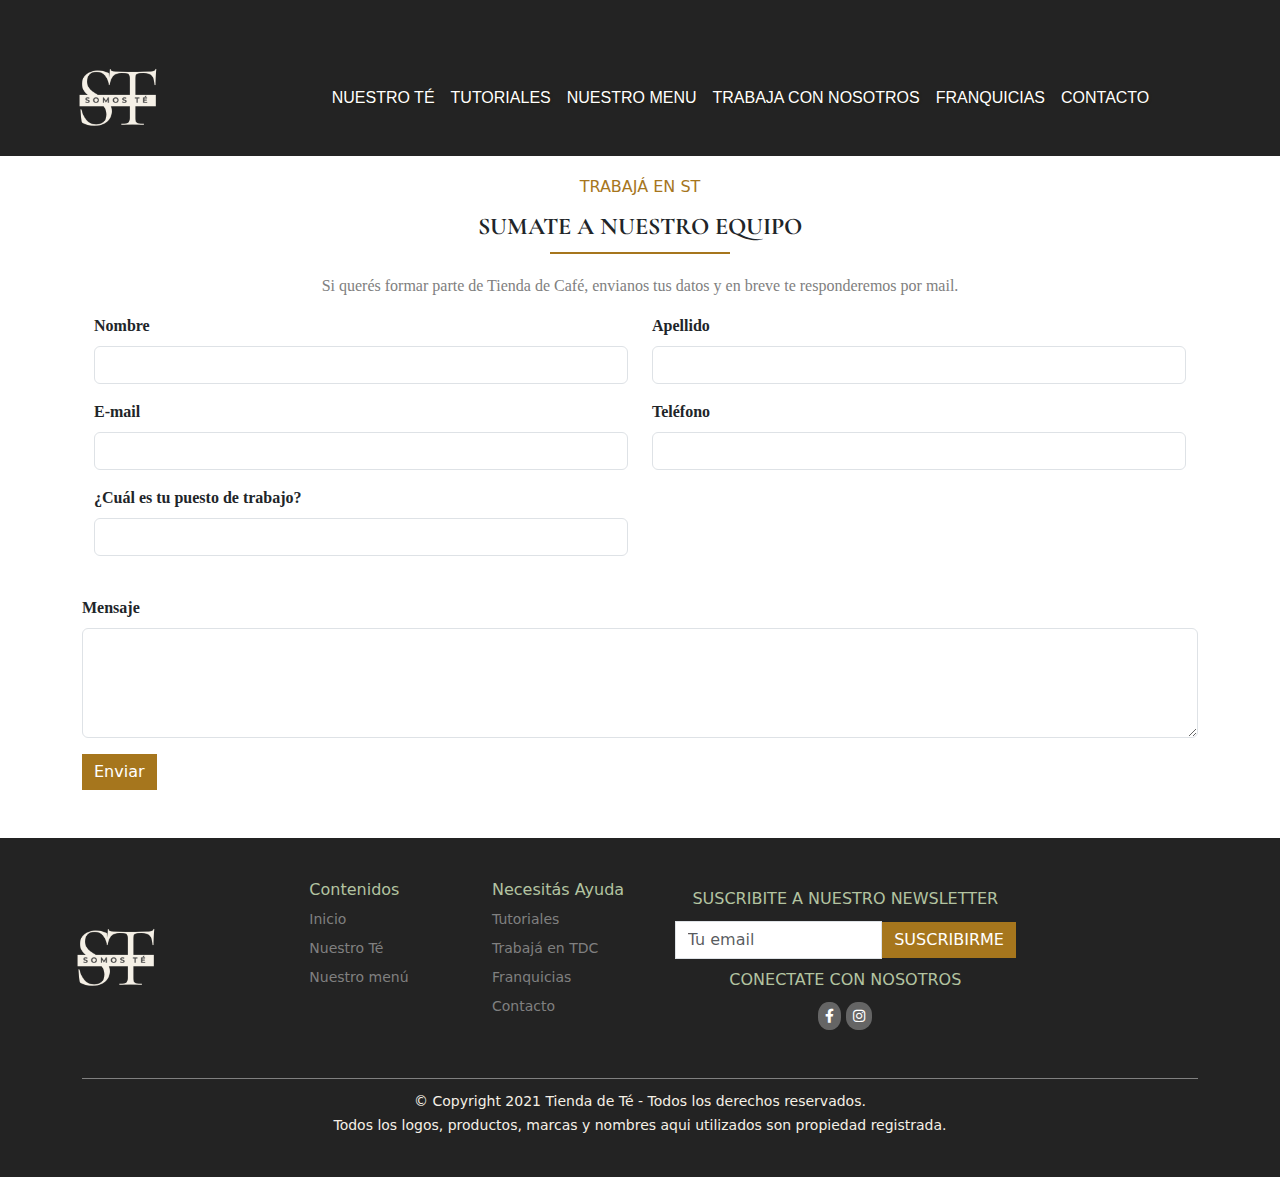
<file: trabaja-en-tdt.html>
<!DOCTYPE html>
<html lang="en">
<head>
    <meta charset="UTF-8">
    <meta name="viewport" content="width=device-width, initial-scale=1.0">
    <title>Tienda De Té</title>
    <link rel="icon" href="img/logo.png" type="image/x-icon">

    <!-- Vincula Bootstrap CSS -->
    <link href="https://cdn.jsdelivr.net/npm/bootstrap@5.3.0/dist/css/bootstrap.min.css" rel="stylesheet">
    <link rel="stylesheet" href="css/index.css">
    <link rel="stylesheet" href="https://cdnjs.cloudflare.com/ajax/libs/font-awesome/6.0.0-beta3/css/all.min.css">
    <link href="https://fonts.googleapis.com/css2?family=Cormorant+Garamond:wght@400;700&display=swap" rel="stylesheet">
    <link rel="stylesheet" href="css/trabaja-en-tdt.css">
</head>
<body>
    <header>
        <!--borde superior-->
        <div class="pagin-top"></div>
        <!-- Barra de Navegación Transparente -->
    
        <nav class="navbar navbar-expand-lg navbar-dark">
          <div class="container-fluid">
            <!-- Logo en el borde izquierdo -->
            <a class="navbar-brand" href="#">
              <img src="img/3.png" alt="Logo"
                style="max-width: 160px">
            </a>
            <button class="navbar-toggler" type="button" data-bs-toggle="collapse" data-bs-target="#navbarNav"
              aria-controls="navbarNav" aria-expanded="false" aria-label="Toggle navigation">
              <span class="navbar-toggler-icon"></span>
            </button>
    
            <!-- PRIMER Menú NAV -->
            <div class="collapse navbar-collapse justify-content-center" id="navbarNav">
              <ul class="navbar-nav">
                <li class="nav-item">
                  <a class="nav-link active" aria-current="page" href="nuestroTe.html">NUESTRO TÉ</a>
                </li>
                <li class="nav-item">
                  <a class="nav-link" href="tutoriales.html">TUTORIALES</a>
                </li>
                <li class="nav-item">
                  <a class="nav-link" href="menu-tienda.html">NUESTRO MENU</a>
                </li>
                <li class="nav-item">
                  <a class="nav-link" href="trabaja-en-tdt.html">TRABAJA CON NOSOTROS</a>
                </li>
                <li class="nav-item">
                  <a class="nav-link" href="franquicias.html">FRANQUICIAS</a>
                </li>
                <li class="nav-item">
                  <a class="nav-link" href="contacto.html">CONTACTO</a>
                </li>
              </ul>
            </div>
          </div>
        </nav>
    
        <!-- Segundo NAV que Aparece al hacer Scroll -->
        <nav class="navbar-scroll navbar navbar-expand-lg navbar-dark">
          <div class="container-fluid">
            <!-- Logo en el borde izquierdo -->
            <a class="navbar-brand" href="#">
              <img src="img/3.png" alt="Logo"
                style="max-width: 150px">
            </a>
            <button class="navbar-toggler" type="button" data-bs-toggle="collapse" data-bs-target="#navbarNav"
              aria-controls="navbarNav" aria-expanded="false" aria-label="Toggle navigation">
              <span class="navbar-toggler-icon"></span>
            </button>
    
            <!-- Segundo Menú del NAV -->
            <div class="collapse navbar-collapse justify-content-center" id="navbarNav">
              <ul class="navbar-nav">
                <li class="nav-item">
                  <a class="nav-link active" aria-current="page" href="nuestroTe.html">NUESTRO TÉ</a>
                </li>
                <li class="nav-item">
                  <a class="nav-link" href="tutoriales.html">TUTORIALES</a>
                </li>
                <li class="nav-item">
                  <a class="nav-link" href="menu-tienda.html">NUESTRO MENU</a>
                </li>
                <li class="nav-item">
                  <a class="nav-link" href="trabaja-en-tdt.html">TRABAJA CON NOSOTROS</a>
                </li>
                <li class="nav-item">
                  <a class="nav-link" href="franquicias.html">FRANQUICIAS</a>
                </li>
                <li class="nav-item">
                  <a class="nav-link" href="contacto.html">CONTACTO</a>
                </li>
              </ul>
            </div>
          </div>
        </nav>
      </header>
                   <!------- FORMULARIO DE TRABAJA CON NOSOTROS TDT --------->


    <div class="container my-5 formm">
        <p class="form-subtitle text-center" id="titulo-de-tdt">TRABAJÁ EN ST</p>
        <h3 class="form-title text-center">SUMATE A NUESTRO EQUIPO</h3>
        <p class="text-center" id="texto-de-tdt">Si querés formar parte de Tienda de Café, envianos tus datos y en breve te responderemos por mail.</p>

        <form>
            <div class="row form-section">
                <div class="col-md-6">
                    <div class="mb-3">
                        <label for="nombre" class="form-label">Nombre</label>
                        <input type="text" class="form-control" id="nombre" required>
                    </div>
                    <div class="mb-3">
                        <label for="email" class="form-label">E-mail</label>
                        <input type="email" class="form-control" id="email" required>
                    </div>
                    <div class="mb-3">
                        <label for="puesto" class="form-label">¿Cuál es tu puesto de trabajo?</label>
                        <input type="text" class="form-control" id="puesto" required>
                    </div>
                </div>
                <div class="col-md-6">
                    <div class="mb-3">
                        <label for="apellido" class="form-label">Apellido</label>
                        <input type="text" class="form-control" id="apellido" required>
                    </div>
                    <div class="mb-3">
                        <label for="telefono" class="form-label">Teléfono</label>
                        <input type="tel" class="form-control" id="telefono" required>
                    </div>
                </div>
            </div>

            <div class="mb-3 form-section">
                <label for="mensaje" class="form-label">Mensaje</label>
                <textarea class="form-control" id="mensaje" rows="4" required></textarea>
            </div>

            <button type="submit" class="btn btn-primary btn-submit">Enviar</button>
        </form>
    </div>

      <!-- FOOTER -->
  <footer class="footer-container">
    <div class="container main-footer">
      <aside class="footer-sidebar row" role="complementary">
        <!-- Columna 1: Logo -->
        <div class="footer-column col-12">
          <div class="row">
            <div
              class="col-sm-4 col-lg-4 col-md-4 col-xs-12 d-flex align-items-center justify-content-start logo-container">
              <img src="img/3.png" width="160px"
                height="160px" alt="somos-te" title="somos-te" />
            </div>
            <!-- Columna 2: Contenidos -->
            <div class="col-sm-2 col-lg-2 col-md-2 col-xs-6">
              <ul class="list-unstyled">
                <li><span>Contenidos</span></li>
                <li><a href="index.html" title="">Inicio</a></li>
                <li><a href="nuestroTe.html" title="">Nuestro Té</a></li>
                <li><a href="menu-tienda.html" title="">Nuestro menú</a></li>
              </ul>
            </div>
            <!-- Columna 3: Necesitás Ayuda -->
            <div class="col-sm-2 col-lg-2 col-md-2 col-xs-6">
              <ul class="list-unstyled">
                <li><span>Necesitás Ayuda</span></li>
                <li><a href="tutoriales.html" title="">Tutoriales</a></li>
                <li><a href="trabaja-en-tdt.html" title="">Trabajá en TDC</a></li>
                <li><a href="franquicias.html" title="">Franquicias</a></li>
                <li><a href="contacto.html" title="">Contacto</a></li>
              </ul>
            </div>
            <!-- Columna 4: Newsletter y Redes Sociales -->
            <div class="col-sm-4 col-lg-4 col-md-4 col-xs-12">
              <p class="text-center">SUSCRIBITE A NUESTRO NEWSLETTER</p>
              <form action="/#wpcf7-f435-o1" method="post" novalidate="novalidate" class="d-flex align-items-center">
                <div class="form-group flex-grow-1 mb-0">
                  <input id="email" size="40" maxlength="400" class="form-control" type="email" name="your-email"
                    placeholder="Tu email" required />
                </div>
                <button type="submit" class="btn btn-primary">SUSCRIBIRME</button>
              </form>
              <p class="text-center">CONECTATE CON NOSOTROS</p>
              <div
                class="woodmart-social-icons text-center icons-design-simple icons-size-small color-scheme-light social-follow social-form-circle">
                <a rel="nofollow" href="https://www.facebook.com/Tiendadecafe" target="_blank"
                  class="woodmart-social-icon social-facebook"><i class="fab fa-facebook-f"></i></a>
                <a rel="nofollow" href="https://www.instagram.com/tiendadecafear/" target="_blank"
                  class="woodmart-social-icon social-instagram"><i class="fab fa-instagram"></i>
                </a>
              </div>
            </div>
          </div>
        </div>
      </aside><!-- .footer-sidebar MINI FOOTER -->
    </div>
    <div class="container">
      <div class="min-footer">
        <div>
          <small>
            © Copyright 2021 Tienda de Té - Todos los derechos reservados.
            <br>
            Todos los logos, productos, marcas y nombres aqui utilizados son propiedad registrada.
          </small>
        </div>
      </div>
    </div>
  </footer>

    <!-- Vincula Bootstrap JavaScript y agrega un script para manejar el scroll -->
    <script src="https://cdn.jsdelivr.net/npm/bootstrap@5.3.0/dist/js/bootstrap.bundle.min.js"></script>
    <script src="js/index.js"></script>
</body>
</html>
</file>
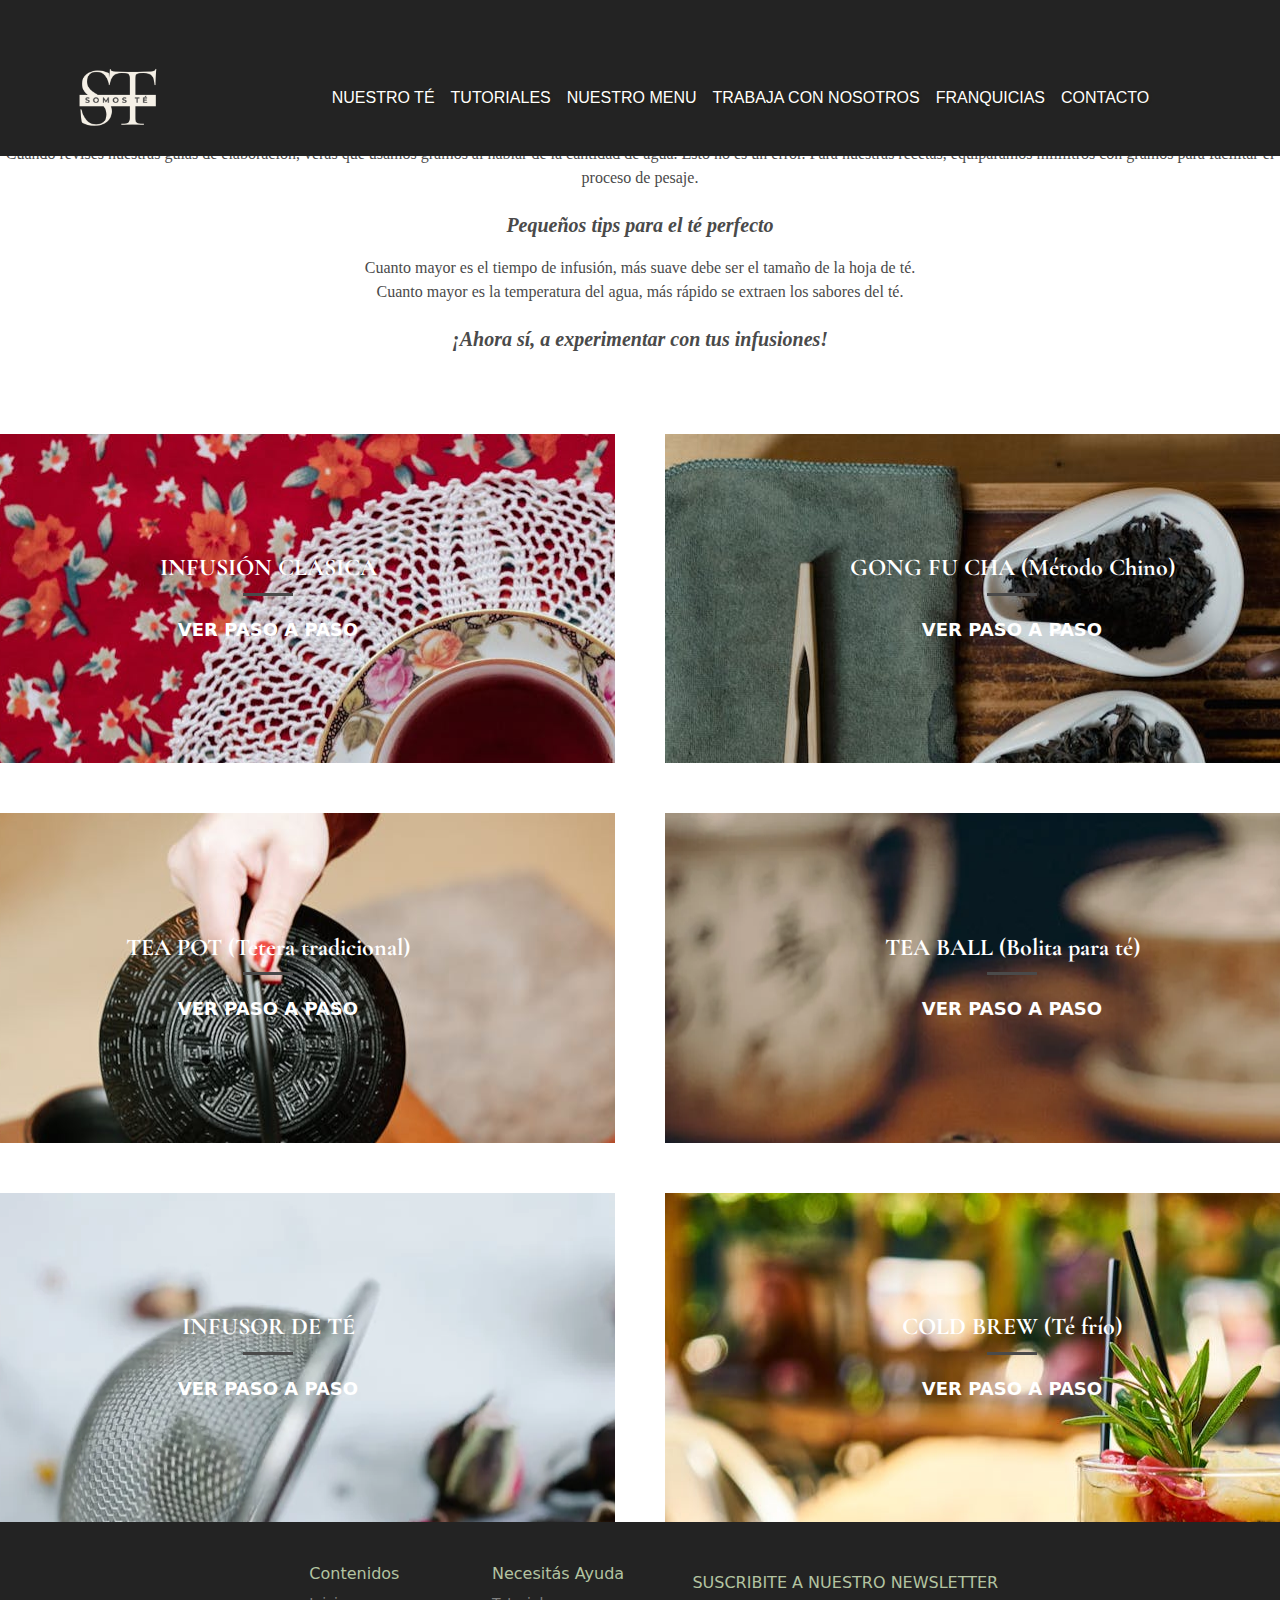
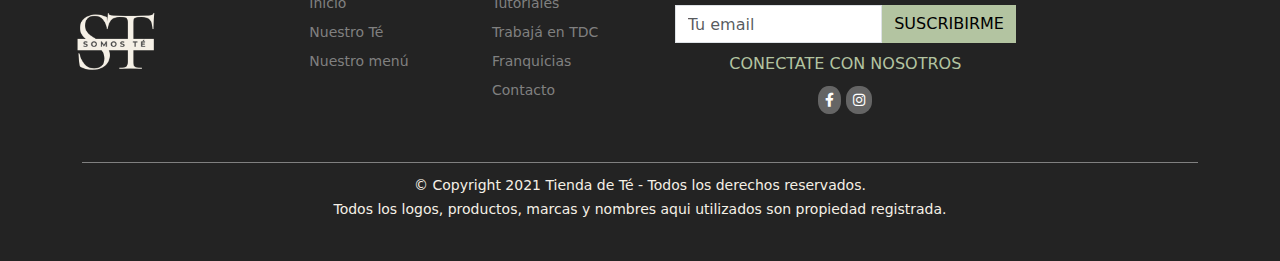
<file: tutoriales.html>
<!DOCTYPE html>
<html lang="en">
<head>
    <meta charset="UTF-8">
    <meta name="viewport" content="width=device-width, initial-scale=1.0">
    <title>Tutoriales - Somos Te</title>
    <link rel="icon" href="img/logo.png" type="image/x-icon">
    <!-- Vincula Bootstrap CSS -->
    <link href="https://cdn.jsdelivr.net/npm/bootstrap@5.3.0/dist/css/bootstrap.min.css" rel="stylesheet">
    <link rel="stylesheet" href="css/index.css">
    <link rel="stylesheet" href="https://cdnjs.cloudflare.com/ajax/libs/font-awesome/6.0.0-beta3/css/all.min.css">
    <link href="https://fonts.googleapis.com/css2?family=Cormorant+Garamond:wght@400;700&display=swap" rel="stylesheet">
    <link rel="stylesheet" href="css/tutoriales.css">
</head>
<body>
  <header>
     <!--borde superior-->
     <div class="pagin-top"></div>
     <!-- Barra de Navegación Transparente -->
 
     <nav class="navbar navbar-expand-lg navbar-dark">
       <div class="container-fluid">
         <!-- Logo en el borde izquierdo -->
         <a class="navbar-brand" href="#">
           <img src="img/3.png" alt="Logo"
             style="max-width: 160px">
         </a>
         <button class="navbar-toggler" type="button" data-bs-toggle="collapse" data-bs-target="#navbarNav"
           aria-controls="navbarNav" aria-expanded="false" aria-label="Toggle navigation">
           <span class="navbar-toggler-icon"></span>
         </button>
 
         <!-- PRIMER Menú NAV -->
         <div class="collapse navbar-collapse justify-content-center" id="navbarNav">
           <ul class="navbar-nav">
             <li class="nav-item">
               <a class="nav-link active" aria-current="page" href="nuestroTe.html">NUESTRO TÉ</a>
             </li>
             <li class="nav-item">
               <a class="nav-link" href="tutoriales.html">TUTORIALES</a>
             </li>
             <li class="nav-item">
               <a class="nav-link" href="menu-tienda.html">NUESTRO MENU</a>
             </li>
             <li class="nav-item">
               <a class="nav-link" href="trabaja-en-tdt.html">TRABAJA CON NOSOTROS</a>
             </li>
             <li class="nav-item">
               <a class="nav-link" href="franquicias.html">FRANQUICIAS</a>
             </li>
             <li class="nav-item">
               <a class="nav-link" href="contacto.html">CONTACTO</a>
             </li>
           </ul>
         </div>
       </div>
     </nav>
 
     <!-- Segundo NAV que Aparece al hacer Scroll -->
     <nav class="navbar-scroll navbar navbar-expand-lg navbar-dark">
       <div class="container-fluid">
         <!-- Logo en el borde izquierdo -->
         <a class="navbar-brand" href="#">
           <img src="img/3.png" alt="Logo"
             style="max-width: 150px">
         </a>
         <button class="navbar-toggler" type="button" data-bs-toggle="collapse" data-bs-target="#navbarNav"
           aria-controls="navbarNav" aria-expanded="false" aria-label="Toggle navigation">
           <span class="navbar-toggler-icon"></span>
         </button>
 
         <!-- Segundo Menú del NAV -->
         <div class="collapse navbar-collapse justify-content-center" id="navbarNav">
           <ul class="navbar-nav">
             <li class="nav-item">
               <a class="nav-link active" aria-current="page" href="nuestroTe.html">NUESTRO TÉ</a>
             </li>
             <li class="nav-item">
               <a class="nav-link" href="tutoriales.html">TUTORIALES</a>
             </li>
             <li class="nav-item">
               <a class="nav-link" href="menu-tienda.html">NUESTRO MENU</a>
             </li>
             <li class="nav-item">
               <a class="nav-link" href="trabaja-en-tdt.html">TRABAJA CON NOSOTROS</a>
             </li>
             <li class="nav-item">
               <a class="nav-link" href="franquicias.html">FRANQUICIAS</a>
             </li>
             <li class="nav-item">
               <a class="nav-link" href="contacto.html">CONTACTO</a>
             </li>
           </ul>
         </div>
       </div>
     </nav>
   </header>
   <main class="contenedor-principal">
    <!-- Sección de información: Adaptada para guías sobre la preparación del té -->
    <section class="seccion-informacion">
        <p class="texto-introduccion">Nuestra intención es que estas guías sirvan como punto de partida. El sabor de tu té puede verse modificado por la variedad de hojas que elijas, la temperatura del agua y el tiempo de infusión.</p>
        <p class="texto-introduccion">Cada tetera o infusor es diferente, por lo cual toma estos parámetros como pautas, no como reglas estrictas.</p>
        <p class="texto-introduccion">Cuando revises nuestras guías de elaboración, verás que usamos gramos al hablar de la cantidad de agua. Esto no es un error. Para nuestras recetas, equiparamos mililitros con gramos para facilitar el proceso de pesaje.</p>
            
        <p class="texto-titulo">Pequeños tips para el té perfecto</p>
            
        <p class="texto-tips">Cuanto mayor es el tiempo de infusión, más suave debe ser el tamaño de la hoja de té.</p>
        <p class="texto-tips">Cuanto mayor es la temperatura del agua, más rápido se extraen los sabores del té.</p>
        <p class="texto-titulo">¡Ahora sí, a experimentar con tus infusiones!</p>
    </section>

    <!-- Sección de métodos de preparación: Adaptada a diferentes métodos de preparación del té -->
    <section class="seccion-opciones">
        <div class="opciones-grupo">
            <div class="opcion" id="infusion-clasica">
                <h3 class="titulo-metodo">INFUSIÓN CLÁSICA</h3>
                <a href="" class="enlace-paso">VER PASO A PASO</a>
            </div>
            <div class="opcion" id="tea-pot">
                <h3 class="titulo-metodo">TEA POT (Tetera tradicional)</h3>
                <a href="" class="enlace-paso">VER PASO A PASO</a>
            </div>
            <div class="opcion" id="infusor-de-te">
                <h3 class="titulo-metodo">INFUSOR DE TÉ</h3>
                <a href="" class="enlace-paso">VER PASO A PASO</a>
            </div>
        </div>
        <div class="opciones-grupo">
            <div class="opcion" id="gong-fu-cha">
                <h3 class="titulo-metodo">GONG FU CHA (Método Chino)</h3>
                <a href="" class="enlace-paso">VER PASO A PASO</a>
            </div>
            <div class="opcion" id="tea-ball">
                <h3 class="titulo-metodo">TEA BALL (Bolita para té)</h3>
                <a href="" class="enlace-paso">VER PASO A PASO</a>
            </div>
            <div class="opcion" id="cold-brew">
                <h3 class="titulo-metodo">COLD BREW (Té frío)</h3>
                <a href="" class="enlace-paso">VER PASO A PASO</a>
            </div>
        </div>
    </section>
</main>
   </main>


    <!-- FOOTER -->
  <footer class="footer-container">
    <div class="container main-footer">
      <aside class="footer-sidebar row" role="complementary">
        <!-- Columna 1: Logo -->
        <div class="footer-column col-12">
          <div class="row">
            <div
              class="col-sm-4 col-lg-4 col-md-4 col-xs-12 d-flex align-items-center justify-content-start logo-container">
              <img src="img/3.png" width="160px"
                height="160px" alt="somos-te" title="somos-te" />
            </div>
            <!-- Columna 2: Contenidos -->
            <div class="col-sm-2 col-lg-2 col-md-2 col-xs-6">
              <ul class="list-unstyled">
                <li><span>Contenidos</span></li>
                <li><a href="index.html" title="">Inicio</a></li>
                <li><a href="nuestroTe.html" title="">Nuestro Té</a></li>
                <li><a href="menu-tienda.html" title="">Nuestro menú</a></li>
              </ul>
            </div>
            <!-- Columna 3: Necesitás Ayuda -->
            <div class="col-sm-2 col-lg-2 col-md-2 col-xs-6">
              <ul class="list-unstyled">
                <li><span>Necesitás Ayuda</span></li>
                <li><a href="tutoriales.html" title="">Tutoriales</a></li>
                <li><a href="trabaja-en-tdt.html" title="">Trabajá en TDC</a></li>
                <li><a href="franquicias.html" title="">Franquicias</a></li>
                <li><a href="contacto.html" title="">Contacto</a></li>
              </ul>
            </div>
            <!-- Columna 4: Newsletter y Redes Sociales -->
            <div class="col-sm-4 col-lg-4 col-md-4 col-xs-12">
              <p class="text-center">SUSCRIBITE A NUESTRO NEWSLETTER</p>
              <form action="/#wpcf7-f435-o1" method="post" novalidate="novalidate" class="d-flex align-items-center">
                <div class="form-group flex-grow-1 mb-0">
                  <input id="email" size="40" maxlength="400" class="form-control" type="email" name="your-email"
                    placeholder="Tu email" required />
                </div>
                <button type="submit" class="btn btn-primary">SUSCRIBIRME</button>
              </form>
              <p class="text-center">CONECTATE CON NOSOTROS</p>
              <div
                class="woodmart-social-icons text-center icons-design-simple icons-size-small color-scheme-light social-follow social-form-circle">
                <a rel="nofollow" href="https://www.facebook.com/Tiendadecafe" target="_blank"
                  class="woodmart-social-icon social-facebook"><i class="fab fa-facebook-f"></i></a>
                <a rel="nofollow" href="https://www.instagram.com/tiendadecafear/" target="_blank"
                  class="woodmart-social-icon social-instagram"><i class="fab fa-instagram"></i>
                </a>
              </div>
            </div>
          </div>
        </div>
      </aside><!-- .footer-sidebar MINI FOOTER -->
    </div>
    <div class="container">
      <div class="min-footer">
        <div>
          <small>
            © Copyright 2021 Tienda de Té - Todos los derechos reservados.
            <br>
            Todos los logos, productos, marcas y nombres aqui utilizados son propiedad registrada.
          </small>
        </div>
      </div>
    </div>
  </footer>



 <!-- Vincula Bootstrap JavaScript y agrega un script para manejar el scroll -->
 <script src="https://cdn.jsdelivr.net/npm/bootstrap@5.3.0/dist/js/bootstrap.bundle.min.js"></script>
 <script src="js/index.js"></script>
</body>
</html>
</body>
</html>
</file>
<file: css/index.css>
*********************** General Styles ******************/


/************************ Top Border *********************/
.pagin-top {
  height: 40px;
  background-color: #262315;
}

/************************* Navbar ********************/
.navbar-brand {
  margin-left: 25px;
}

.container-fluid {
  max-height: 100px;
}

.navbar {
  position: absolute;
  width: 100%;
  z-index: 10;
  background-color: rgba(0, 0, 0, 0); /* Transparente */
}
.navbar-black {
  background-color: black !important;
}

.navbar-brand, .nav-link {
  color: #fff !important;
  font-family: "Montserrat", "Helvetica";
  text-shadow: 1px 1px 2px rgba(0, 0, 0, 0.7);
}

nav a {
  font-family: 'Montserrat',"Helvetica",  sans-serif;
}
.fondo{
  background-color: #232323 !important;
  margin-top: 0px;
}


/************************* Navbar Scroll ************************/
.navbar-scroll {
  position: fixed;
  top: 0;
  width: 100%;
  z-index: 10;
  background-color: #232323;
  display: none; 
  animation: slideDown 1s ease-out; 
}

.navbar-scroll .navbar-brand, .navbar-scroll .nav-link {
  color: white !important;
}

/************************ Carousel *****************************/
.carousel-item img {
  height: 100vh;
  object-fit: cover;
}

/************************* Section Titles **************************/
.section-title, h3 {
  font-family: 'Cormorant Garamond', serif;
  font-weight: 900; 
  position: relative; 
  margin-bottom: 20px;
}

.section-title::after, h3::after {
  content: '';
  display: block;
  width: 50px; 
  height: 3px; 
  background-color: #4A4A4A; 
  margin: 10px auto 0;
}

/****************************** Galleria de productos *****************************/
.gallery-container {
  position: relative;
  overflow: hidden;
  display: flex;
  justify-content: center; 
  align-items: center; 
}

.gallery {
  display: flex;
  transition: transform 0.5s ease-in-out;
}

.gallery img {
  width: calc((100% - 80px) / 5); 
  margin-right: 20px;
}

button.prev, button.next {
  top: 50%;
  transform: translateY(-50%);
  background-color: rgba(0, 0, 0, 0.5);
  color: white;
  border: none;
  padding: 10px;
  cursor: pointer;
  z-index: 1;
}

button.prev {
  left: 10px; 
}

button.next {
  right: 10px; 
}

.padre {
  background-color: #ffffff;
  display: flex;
  justify-content: center; 
  align-items: center; 
  height: 40vh;
}

/************************ galeria de dos fotos *********************************/
.image-container {
  position: relative;
  overflow: hidden;
}

.image-container img {
  width: 100%;
  height: 361px; 
  max-width: 654px; 
  transition: transform 0.5s ease;
}

.image-container:hover img {
  transform: scale(1.1); 
}
.img-fluid{
  width: 753px;
  max-width: 755px;
  height: 623px;
  max-height: 623px;
}

.overlay {
  position: absolute;
  bottom: 10%; 
  left: 10%;
  transform: translateY(0); 
  text-align: left; 
  color: white;
}

.small-text {
  font-size: 14px;
  font-family: 'Montserrat', sans-serif;
}

.small-text-pick1 {
  background-color: silver;
  font-size: 14px; 
}

.large-text {
  font-size: 24px;
  margin: 10px 0;
}

.btn-custom {
  margin-left: 0;
  background-color: #B3C4A1;
}

/***************** Estilos para la sección de tipos de té ***************/
.small {
  font-size: 14px;
  font-weight: normal;
  margin-bottom: 5px;
  color: #800020;
}

.large {
  font-size: 46px;
  font-weight: bold;
  margin-bottom: 20px;
}

.text-section {

  display: flex;
  flex-direction: column;
  justify-content: center;
  margin-bottom: 20px;
  text-align: start;
  margin-left: 100px;
  margin-right: 100px;
}
.row {
 margin: 0px;
 padding: 0px;
}


.text-section .title {
  font-size: 25px;
  font-weight: bold;
  color: #800020;
  font-family: 'Cormorant Garamond', serif;
  
  
}

.text-section .description {
  font-size: 14px;
  font-family: 'Montserrat', sans-serif;
}

.general {
  background-color: #eeede9;
  max-width: 100%;
  padding-bottom: 60px; 
  padding-top: 20px;
}

/************ Estilos para la imagen de fondo y el texto ***************/
.full-width-image-container {
  position: relative;
  width: 100%;
  overflow: hidden;
  
}

.full-width-image {
  width: 100%;
  height: auto;
  opacity: 0.5; 
  max-width: 100%;

}

.overlay-text {
  position: absolute;
  top: 50%;
  left: 50%;
  transform: translate(-50%, -50%);
  text-align: center;
  color: white;
}

.overlay-text .medium-text {
  font-size: 24px;
  margin-bottom: 10px;
  font-family: 'Montserrat', sans-serif;
}

.overlay-text .large-text {
  font-size: 36px;
  margin-bottom: 10px;
}

.overlay-text .small-text {
  font-size: 18px;
  margin-bottom: 20px;
}

.overlay-text .btn-custom {
 
  background-color: #4a4a4a;
  border: none;
  padding: 10px 20px;
  cursor: pointer;
  color: white;
}

/****************** Footer *******************/
.footer-container {
  background-color: #232323;
  padding: 30px 0;
  position: relative;
}

.footer-column {
  padding: 10px;
}

.footer-column img {
  display: block;
  margin: 0 auto 10px;
}

.logo-container {
  margin-left: -160px; 
}

.footer-column ul {
  padding: 0;
  list-style: none;
}

.footer-column ul li {
  margin-bottom: 5px;
}

.footer-column span, 
.footer-column p {
  color: #B3C4A1;
  font-size: 16px;
  font-family: inherit;
  margin-bottom: 10px;
}

.footer-column a {
  color: gray;
  text-decoration: none;
  font-size: 14px;
}

.footer-column a:hover {
  text-decoration: underline;
}

.form-group input {
  color: gray;
  margin-bottom: 10px;
}

.btn-primary {
  background-color: #B3C4A1;
  border: none;
  color: white;
  height: 100%; 
  border-radius: 0; 
}

.min-footer {
  border-top: 1px solid gray;
  padding: 10px 0;
  text-align: center;
  margin-top: 20px;
  width: 100%; 
  box-sizing: border-box; 
}

.min-footer small {
  color: #F5F0E6;
}

.form-group,
.form-group input,
.btn-primary {
  color: black;
  height: 38px; 
  border-radius: 0%;
  font-size: inherit;
  --bs-btn-bg: #c7a17a;
  --bs-btn-hover-bg: #e4af7b;
  --bs-btn-active-bg: #e4af7b;
  --bs-btn-active-color: #020202;
  --bs-btn-hover-color: #000000;
}

/******* Text Center *******/
.text-center {
  margin-top: 9px;
}

/******* Social Icons *******/
.woodmart-social-icon i {
  background-color: rgba(255, 255, 255, .3);
  border-radius: 45%;
  padding: 7px;
  color: white;
  transition: background-color 0.3s, color 0.3s;
}

.woodmart-social-icon:hover i {
  background-color: #c7a17a;
  color: white;
}

/******* Media Query para pantallas pequeñas Para alinear los textos de la seccion tipos de te*******/
@media (max-width: 768px) {
  .side-text-left .title {
    text-align: left; 
  }

  .side-text-left .description {
    text-align: left; 
  }

  .side-text .title {
    text-align: left; 
  }

  .side-text .description {
    text-align: left; 
  }
}
/* cards nuestro te */
.cardss {
  padding-top: 80px; 
}
.card {
  --bs-card-border-width: 0; 
}



/* FORMULARIO TTDT */
.form-title {
  font-size: 1.5rem; /* Tamaño mediano */
  font-weight: bold; /* Negrita */
}

.form-subtitle {
  font-size: 16px; 
  margin-bottom: 1rem; 
  line-height: 20px;
  color:  #800020;
   
}

.form-section {
  margin-bottom: 1.5rem; /* Espacio entre secciones */
}

.form-control {
  width: 100%; /* Ancho completo */
}


.formm{
  padding-top: 80px;
}
#contenedor-de-mockups{
margin-top: 100px;
}
</file>
<file: css/contacto.css>
.contenedor-principal {
    display: flex;
    flex-direction: column;
    gap: 10px;
}
/************************ Top Border *********************/
.pagin-top {
    height: 40px;
    background-color: #232323;
  }
  
  /************************* Navbar ********************/
  .navbar-brand {
    margin-left: 25px;
  }
  
  .container-fluid {
    max-height: 100px;
  }
  
  .navbar {
    position: absolute;
    width: 100%;
    z-index: 10;
    background-color: #232323; /* Transparente */
  }
  .navbar-black {
    background-color: black !important;
  }
  
  .navbar-brand, .nav-link {
    color: #fff !important;
    font-family: "Montserrat", "Helvetica";
    text-shadow: 1px 1px 2px #262315;
  }
  
  nav a {
    font-family: 'Montserrat',"Helvetica",  sans-serif;
  }
  .fondo{
    background-color: #232323 !important;
    margin-top: 0px;
  }
  
  
  /************************* Navbar Scroll ************************/
  .navbar-scroll {
    position: fixed;
    top: 0;
    width: 100%;
    z-index: 10;
    background-color: #232323;
    display: none; 
    animation: slideDown 1s ease-out; 
  }
  
  .navbar-scroll .navbar-brand, .navbar-scroll .nav-link {
    color: white !important;
  }
  
/*************************/
.contenedor-principal-article {
    display: flex;
    flex-direction: row;
    gap: 10px;
    height: 50vw;
    width: 100%;
    justify-content: center;
    align-items: center;
    padding: 10px;
}

.seccion-contacto {
    width: 712px; /* 10px más grande que la sección original */
    height: 660px; /* 10px más grande que la sección original */
    display: flex;
    flex-direction: column;
    justify-content: center;
    text-align: start;
    margin: 0 auto;
    border-right: 1px solid rgba(129, 129, 129, 0.2);
    padding-right: 10px;
}

.seccion-redes-sociales {
    width: 712px; /* 10px más grande que la sección original */
    height: 810px; /* 10px más grande que la sección original */
    display: flex;
    flex-direction: column;
    text-align: start;
    margin: 0 auto;
    margin-top: 200px;
}

.formulario-contacto {
    display: flex;
    flex-direction: column;
    gap: 15px;
    width: 100%;
}

.etiqueta {
    font-weight: bold;
}

.input-form {
    width: 695px;
    height: 40px;
    padding: 5px;
    font-size: 16px;
}

textarea.input-form {
    height: 120px;
    resize: none;
}

.boton-enviar {
    width: 100px;
    height: 40px;
    font-size: 16px;
    cursor: pointer;
    background-color: #A6761D;
    color: white;
    border: none;
    border-radius: 0;
}

.boton-enviar:hover {
    background-color: #fff;
    color: #A6761D;
    border: 2px solid;
    border-color: #A6761D;
}

.subtitulo-redes-sociales {
    margin-top: 90px;
}

.titulo-con-linea {
    display: flex;
    flex-direction: row;
    align-items: center;
    padding: 0;
    margin: 0;
}

.linea-derecha {
    display: block;
    flex: 1 1 auto;
    border-bottom: 1px solid rgba(129, 129, 129, 0.2);
    max-width: 450px;
    margin-bottom: 40px;
    margin-left: 10px;
}

.titulo-seccion {
    font-family: 'Montserrat', 'Helvetica Neue', sans-serif;
    font-size: 20px;
    font-weight: bold;
}

.icono-social {
    font-size: 24px;
    color: #333;
    margin: 10px;
}

.icono-social:hover {
    color: #A6761D;
}

/* Tablet horizontal (max-width: 1080px) */
@media (max-width: 1080px) {
    .contenedor-principal-article {
        flex-direction: column;
        height: auto;
        gap: 20px;
    }
    .seccion-contacto{
        margin-top: 150px;
    }

    .seccion-contacto, .seccion-redes-sociales {
        width: 600px;
        padding-right: 5px;
        height: auto;
    }

    .input-form {
        width: 570px;
    }

    .boton-enviar {
        width: 90px;
        height: 35px;
        font-size: 14px;
    }

    .titulo-seccion {
        font-size: 17px;
    }

    .icono-social {
        font-size: 22px;
    }
}

/* Tablet vertical (max-width: 768px) */
@media (max-width: 768px) {
    .contenedor-principal-article {
        padding: 20px;
    }
    .seccion-contacto{
        margin-top: 100px;
    }

    .seccion-contacto, .seccion-redes-sociales {
        width: 90%;
        padding-right: 0;
    }

    .input-form {
        width: 100%;
        height: 35px;
        font-size: 15px;
    }

    .boton-enviar {
        width: 80px;
        height: 35px;
        font-size: 14px;
    }

    .titulo-seccion {
        font-size: 16px;
    }

    .icono-social {
        font-size: 20px;
    }
}

/* Móvil 1 (max-width: 480px) */
@media (max-width: 480px) {
    .navbar-brand{
        margin-top: -25px;
    }
    .contenedor-principal-article {
        padding: 15px;
    }

    .seccion-contacto, .seccion-redes-sociales {
        width: 100%;
        height: auto;
    }

    .seccion-contacto{
        margin-top: 150px;
    }

    .seccion-redes-sociales{
        margin-top: 30px;
    }

    .titulo-con-linea {
        flex-direction: row;
        align-items: flex-start;
    }

    .linea-derecha {
        max-width: 100%;
        margin-top: 8px;
        margin-left: 5px;
    }

    .input-form {
        width: 100%;
        font-size: 14px;
    }

    .boton-enviar {
        width: 100%;
        font-size: 14px;
    }

    .titulo-seccion {
        font-size: 15px;
    }

    .icono-social {
        font-size: 18px;
    }
}

/* Móvil 2 (max-width: 375px) */
@media (max-width: 375px) {
    .navbar-brand{
        margin-top: -25px;
    }
    .contenedor-principal-article {
        padding: 10px;
    }
    .seccion-contacto{
        margin-top: 120px;
    }


    .seccion-contacto, .seccion-redes-sociales {
        width: 100%;
    }

    .titulo-con-linea {
        flex-direction: row;
        align-items: flex-start;
    }

    .input-form {
        width: 100%;
        font-size: 13px;
        height: 35px;
    }

    .boton-enviar {
        width: 100%;
        font-size: 13px;
        padding: 8px 15px;
    }

    .titulo-seccion {
        font-size: 14px;
    }

    .icono-social {
        font-size: 16px;
    }
}
</file>
<file: css/franquicias.css>
.contenedor-principal {
    display: flex;
    flex-direction: column;
    gap: 10px;
}
/************************ Top Border *********************/
.pagin-top {
    height: 40px;
    background-color: #232323;
  }
  
  /************************* Navbar ********************/
  .navbar-brand {
    margin-left: 25px;
  }
  
  .container-fluid {
    max-height: 100px;
  }
  
  .navbar {
    position: absolute;
    width: 100%;
    z-index: 10;
    background-color: #232323; /* Transparente */
  }
  .navbar-black {
    background-color: black !important;
  }
  
  .navbar-brand, .nav-link {
    color: #fff !important;
    font-family: "Montserrat", "Helvetica";
    text-shadow: 1px 1px 2px #262315;
  }
  
  nav a {
    font-family: 'Montserrat',"Helvetica",  sans-serif;
  }
  .fondo{
    background-color: #232323 !important;
    margin-top: 0px;
  }
  
  
  /************************* Navbar Scroll ************************/
  .navbar-scroll {
    position: fixed;
    top: 0;
    width: 100%;
    z-index: 10;
    background-color: #232323;
    display: none; 
    animation: slideDown 1s ease-out; 
  }
  
  .navbar-scroll .navbar-brand, .navbar-scroll .nav-link {
    color: white !important;
  }
  
/*************************/
.seccion-principal {
    margin-top: 130px;
    padding-bottom: 75px;
    display: flex;
    flex-direction: column;
    gap: 10px;
    width: 100%;
    justify-content: center;
    align-items: center;
}

.texto-opciones,
.titulo-franquicia,
.texto-invitacion {
    margin: 10px 0;
    text-align: center;
}
.texto-opciones{
    color: #A6761D;
}
.titulo-franquicia {
    position: relative;
    font-size: 24px;
    font-weight: bold;
}

.titulo-franquicia::after {
    content: "";
    position: absolute;
    left: 50%;
    bottom: -10px;
    transform: translateX(-50%);
    width: 50%;
    height: 2px;
    background-color: #A6761D;
}
.texto-invitacion{
    font-size: 16px;
    color: #808080;
    font-family: "Montserrat", "Helvetica Now";
}

.formulario {
    display: grid;
    justify-content: center;
    align-items: center;
    grid-template-columns: repeat(2, 1fr);
    grid-gap: 20px;
    width: 100%;
    max-width: 600px;
    margin-top: 20px;
    justify-items: start;
    margin: 1px;
}

.campo {
    display: flex;
    flex-direction: column;
    align-items: start;
    width: 100%;
}

.etiqueta {
    font-weight: bold;
    margin-bottom: 5px;
    font-family: "Montserrat", "Helvetica Now";
}

.entrada {
    width: 590px;
    height: 42px;
    padding: 5px;
    font-size: 16px;
}

.boton-enviar {
    grid-column: 1; /* Coloca el botón en la primera columna */
    width: 100px;
    height: 42px;
    font-size: 16px;
    cursor: pointer;
    background-color: #A6761D;
    color: white;
    border: none;
}


.boton-enviar:hover {
    background-color: #fff;
    color: #A6761D;
    border: 2px solid;
    border-color: #A6761D;
}

@media(max-width: 1280px){
    .formulario {
        grid-template-columns: 1fr;
        width: 80%;
    }

    .entrada {
        width: 100%;
    }

    .boton-enviar {
        width: 80px;
        height: 38px;
        font-size: 15px;
    }
    .texto-invitacion{
        text-align: center;
    }

    .titulo-franquicia {
        font-size: 22px;
    }
}

/* Tablet horizontal (max-width: 1080px) */
@media (max-width: 1080px) {
    .formulario {
        grid-template-columns: 1fr;
        width: 80%;
    }

    .entrada {
        width: 100%;
    }

    .boton-enviar {
        width: 80px;
        height: 38px;
        font-size: 15px;
    }
    .texto-invitacion{
        text-align: center;
    }

    .titulo-franquicia {
        font-size: 22px;
    }
}

/* Tablet vertical (max-width: 768px) */
@media (max-width: 768px) {
    .seccion-principal {
        padding: 20px;
    }

    .texto-invitacion{
        text-align: center;
    }

    .formulario {
        grid-template-columns: 1fr;
        width: 90%;
    }

    .entrada {
        width: 100%;
        font-size: 15px;
    }

    .boton-enviar {
        width: 70px;
        height: 35px;
        font-size: 14px;
    }

    .titulo-franquicia {
        font-size: 20px;
    }
}

/* Móvil 1 (max-width: 480px) */
@media (max-width: 480px) {
    .navbar-brand{
        margin-top: -25px;
    }
    .seccion-principal {
        padding: 15px;
    }

    .texto-opciones,
    .titulo-franquicia,
    .texto-invitacion {
        text-align: center;
        font-size: 16px;
    }

    .formulario {
        grid-template-columns: 1fr;
        width: 100%;
        gap: 15px;
    }

    .entrada {
        width: 100%;
        font-size: 14px;
        height: 38px;
    }

    .boton-enviar {
        width: 100%;
        font-size: 14px;
    }

    .titulo-franquicia {
        font-size: 18px;
    }
}

/* Móvil 2 (max-width: 375px) */
@media (max-width: 375px) {
    .navbar-brand{
        margin-top: -25px;
    }
    .seccion-principal {
        padding: 10px;
    }

    .formulario {
        grid-template-columns: 1fr;
        gap: 10px;
    }

    .entrada {
        width: 100%;
        font-size: 13px;
        height: 35px;
    }

    .boton-enviar {
        width: 100%;
        font-size: 13px;
        padding: 8px 15px;
    }

    .titulo-franquicia {
        font-size: 16px;
    }
}
</file>
<file: css/menu-tienda.css>
.contenedor-principal {
    min-height: 100vw;
    width: 100%;
    display: flex;
    flex-direction: column;
}

.seccion-header {
    height: 40vw;
    display: flex;
    flex-direction: column;
    justify-content: center;
    padding: 300px;
    background: url("../img/menu-header.webp");
    background-size: cover;
    color: #fff;
}

.titulo-destacado {
    font-weight: bold;
}

.seccion-imagenes {
    margin-top: 100px;
    display: flex;
    flex-direction: row;
    justify-content: center;
    align-content: center;
    gap: 50px;
}

.galeria-imagenes-izquierda, .galeria-imagenes-derecha {
    display: flex;
    flex-direction: column;
    gap: 20px;
}

.imagen-grande {
    width: 760px;
    max-width: 760px;
    height: 1045px;
    max-height: 1045px;
}

.imagen-media {
    width: 760px;
    max-width: 760px;
    height: 510px;
    max-height: 510px;
}

.seccion-imagenes-adicionales {
    margin-top: 50px;
    display: flex;
    flex-direction: row;
    justify-content: center;
    align-content: center;
    gap: 50px;
}

.seccion-imagenes-menu {
    margin-top: 50px;
    height: 400px;
    display: flex;
    flex-direction: row;
    justify-content: center;
    gap: 10px;
}

.seccion-imagenes-menu .imagen-media {
    max-height: 360px;
    max-width: 560px;
}

.seccion-sucursal {
    height: 40vw;
    display: flex;
    flex-direction: column;
    background: url("../img/15.png");
    background-size: cover;
    background-position: center;
    justify-content: center;
    align-items: center;
    color: #fff;
}

.boton-ingresar {
    padding: 10px 20px;
    font-size: 16px;
    cursor: pointer;
    background-color: #4a4a4a;
    color: white;
    border: none;
    border-radius: 0;

}

.boton-ingresar:hover {
    background-color: white;
    color: #4a4a4a;
    border: 2px solid;
    border-color: #4a4a4a;
    border-radius: 0;
}
img {
    cursor: pointer;
    transition: transform 0.3s ease;
}

img:hover {
    transform: scale(1.05);
}


/* Tablet horizontal (max-width: 1080px) */
@media (max-width: 1080px) {
    .seccion-header {
        padding: 50px;
        font-size: 1.2em;
        height: 50vw;
    }

    .seccion-imagenes, .seccion-imagenes-adicionales, .seccion-imagenes-menu {
        gap: 20px;
    }

    .galeria-imagenes-izquierda, .galeria-imagenes-derecha {
        gap: 15px;
    }


    .imagen-grande, .imagen-media {
        width: 500px;
        max-width: 540px ;
    }
    #nuestro-menu-a, #nuestro-menu-b, #nuestro-menu-c{
        width: 320px;
        max-width: 320px;
    }

    .seccion-sucursal {
        height: 50vw;
        padding: 20px;
    }

    .seccion-sucursal h3 {
        font-size: 2em;
    }

    .seccion-sucursal p {
        font-size: 1.1em;
    }

    .boton-ingresar {
        font-size: 1.1em;
        padding: 12px 24px;
    }
}

/* Tablet vertical (max-width: 768px) */
@media (max-width: 768px) {
    .seccion-header {
        padding: 40px;
        font-size: 1.1em;
        height: 70vw;
    }

    .seccion-imagenes, .seccion-imagenes-adicionales, .seccion-imagenes-menu {
        gap: 15px;
    }

    .galeria-imagenes-izquierda, .galeria-imagenes-derecha {
        gap: 10px;
    }

    #nuestro-menu-a, #nuestro-menu-b, #nuestro-menu-c{
        width: 480px;
        max-width: 480px;
        max-height: 430px;
    }

    .imagen-grande, .imagen-media {
        width: 480px;
        max-width: 480px !important;
    }

    .seccion-sucursal {
        height: 70vw;
        padding: 15px;
    }

    .seccion-sucursal h3 {
        font-size: 1.8em;
    }

    .seccion-sucursal p {
        font-size: 1em;
    }

    .boton-ingresar {
        font-size: 1em;
        padding: 10px 20px;
    }
}
/* Móvil 1 (max-width: 480px) */
@media (max-width: 480px) {
    .navbar-brand{
        margin-top: -25px;
    }
    .seccion-header {
        width: 100%;
        height: 100vw;
        padding: 30px;
        font-size: 1em;
    }
    .galeria-imagenes-izquierda, .galeria-imagenes-derecha{
        gap:10px;
    }
    .seccion-imagenes, .seccion-imagenes-adicionales, .seccion-imagenes-menu {
        margin-top: 30px;
        flex-direction: column;
        gap: 10px;
    }
    #nuestro-menu-a, #nuestro-menu-b, #nuestro-menu-c{
        width: 432;
        max-width: 432px!important
    }
    .imagen-grande, .imagen-media {
        width: 432;
        max-width: 432px!important;
    }
    .seccion-imagenes-menu{
        width: 432;
        max-width: 432px!important;
        margin-top: 250px;
        height: 100vw;
    }
    .seccion-sucursal{
        margin-top: 250px;
        height: 100vw;
    }
    .seccion-sucursal h3 {
        font-size: 1.5em;
    }
}

/* Móvil 2 (max-width: 375px) */
@media (max-width: 375px) {
    .navbar-brand{
        margin-top: -25px;
    }
    #imagen-grande-izquierda, #imagen-grande-derecha{
        max-width: 375px;
    }
    .imagen-grande, .imagen-media {
        width: 375px;
        max-width: 375px!important;
    }
    #nuestro-menu-a, #nuestro-menu-b, #nuestro-menu-c{
        width: 375px;
        max-width: 375px!important;
    }

    .seccion-imagenes, .seccion-imagenes-adicionales, .seccion-imagenes-menu {
        margin-top: 10px;
        flex-direction: column;
        gap: 10px;
    }    
    .seccion-sucursal{
        margin-top: 210px;
        height: 100vw;
    }
    .seccion-imagenes-menu{
        margin-top: 220px;
        height: 100vw;
    }
    .seccion-header {
        width: 100%;
        height: 100vw;
        font-size: 1em;
        padding: 20px;
    }
    .seccion-sucursal h3 {
        font-size: 1.2em;
    }
    .seccion-sucursal p {
        font-size: 0.9em;
    }
    .seccion-sucursal .boton-ingresar {
        font-size: 1em;
    }
}
</file>
<file: css/nuestroTe.css>
.contenedor-principal {
    display: flex;
    flex-direction: column;
    gap: 10px;
}
/************************ Top Border *********************/
.pagin-top {
    height: 40px;
    background-color: #232323;
  }
  
  /************************* Navbar ********************/
  .navbar-brand {
    margin-left: 25px;
  }
  
  .container-fluid {
    max-height: 100px;
  }
  
  .navbar {
    position: absolute;
    width: 100%;
    z-index: 10;
    background-color: #232323; /* Transparente */
  }
  .navbar-black {
    background-color: black !important;
  }
  
  .navbar-brand, .nav-link {
    color: #fff !important;
    font-family: "Montserrat", "Helvetica";
    text-shadow: 1px 1px 2px #262315;
  }
  
  nav a {
    font-family: 'Montserrat',"Helvetica",  sans-serif;
  }
  .fondo{
    background-color: #232323 !important;
    margin-top: 0px;
  }
  
  
  /************************* Navbar Scroll ************************/
  .navbar-scroll {
    position: fixed;
    top: 0;
    width: 100%;
    z-index: 10;
    background-color: #232323;
    display: none; 
    animation: slideDown 1s ease-out; 
  }
  
  .navbar-scroll .navbar-brand, .navbar-scroll .nav-link {
    color: white !important;
  }
  
/*************************/

/* Móvil 1 (max-width: 480px) */
@media (max-width: 480px) {
    .navbar-brand{
        margin-top: -25px;
    }
   
}

/* Móvil 2 (max-width: 375px) */
@media (max-width: 375px) {
    .navbar-brand{
        margin-top: -25px;
    }
    
}
</file>
<file: css/trabaja-en-tdt.css>
.contenedor-principal {
    display: flex;
    flex-direction: column;
    gap: 10px;
}
/************************ Top Border *********************/
.pagin-top {
    height: 40px;
    background-color: #232323;
  }
  
  /************************* Navbar ********************/
  .navbar-brand {
    margin-left: 25px;
  }
  
  .container-fluid {
    max-height: 100px;
  }
  
  .navbar {
    position: absolute;
    width: 100%;
    z-index: 10;
    background-color: #232323; /* Transparente */
  }
  .navbar-black {
    background-color: black !important;
  }
  
  .navbar-brand, .nav-link {
    color: #fff !important;
    font-family: "Montserrat", "Helvetica";
    text-shadow: 1px 1px 2px #262315;
  }
  
  nav a {
    font-family: 'Montserrat',"Helvetica Now",  sans-serif;
  }
  .fondo{
    background-color: #232323 !important;
    margin-top: 0px;
  }
  
  
  /************************* Navbar Scroll ************************/
  .navbar-scroll {
    position: fixed;
    top: 0;
    width: 100%;
    z-index: 10;
    background-color: #232323;
    display: none; 
    animation: slideDown 1s ease-out; 
  }
  
  .navbar-scroll .navbar-brand, .navbar-scroll .nav-link {
    color: white !important;
  }
  
/*************************/
.btn-primary {
    background-color: #A6761D;
    border: none;
    color: white;
    height: 100%; 
    border-radius: 0; 
  }
.btn-primary:hover{
    background: white;
    color: #A6761D;
    border: 2px solid;
    border-color: #A6761D;
}
#titulo-de-tdt{
    color: #A6761D!important;
}
#texto-de-tdt{
    font-size: 16px;
    color: #808080;
    font-family: "Montserrat", "Helvetica Now";
}
.section-title::after, h3::after {
    background:#A6761D!important;
    height: 2px;
    width: 180px;
}
form label{
    font-weight: bold;
    font-family: 'Montserrat',"Helvetica Now";
}

/* Móvil 1 (max-width: 480px) */
@media (max-width: 480px) {
    .navbar-brand{
        margin-top: -25px;
    }
   
}

/* Móvil 2 (max-width: 375px) */
@media (max-width: 375px) {
    .navbar-brand{
        margin-top: -25px;
    }
    
}
</file>
<file: css/tutoriales.css>
.contenedor-principal {
    display: flex;
    flex-direction: column;
    gap: 10px;
}
/************************ Top Border *********************/
.pagin-top {
    height: 40px;
    background-color: #232323;
  }
  
  /************************* Navbar ********************/
  .navbar-brand {
    margin-left: 25px;
  }
  
  .container-fluid {
    max-height: 100px;
  }
  
  .navbar {
    position: absolute;
    width: 100%;
    z-index: 10;
    background-color: #232323; /* Transparente */
  }
  .navbar-black {
    background-color: black !important;
  }
  
  .navbar-brand, .nav-link {
    color: #fff !important;
    font-family: "Montserrat", "Helvetica";
    text-shadow: 1px 1px 2px #262315;
  }
  
  nav a {
    font-family: 'Montserrat',"Helvetica",  sans-serif;
  }
  .fondo{
    background-color: #232323 !important;
    margin-top: 0px;
  }
  
  
  /************************* Navbar Scroll ************************/
  .navbar-scroll {
    position: fixed;
    top: 0;
    width: 100%;
    z-index: 10;
    background-color: #232323;
    display: none; 
    animation: slideDown 1s ease-out; 
  }
  
  .navbar-scroll .navbar-brand, .navbar-scroll .nav-link {
    color: white !important;
  }
  
/*************************/
.seccion-informacion {
    display: flex;
    flex-direction: column;
    justify-content: center;
    align-content: center;
    text-align: center;
    height: 30vw;
    width: 100%;
}
    
.seccion-opciones {
    display: flex;
    flex-direction: row;
    justify-content: center;
    align-content: center;
    height: 85vw;
    gap: 50px;
}

.opciones-grupo {
    display: flex;
    flex-direction: column;
    gap: 50px;
}

.opcion {
    height: 495px;
    width: 694px;
    display: flex;
    background-size: cover;
    background-position: center;
    flex-direction: column;
    justify-content: center;
    text-align: center;
    transition: transform 0.3s ease, filter 0.3s ease;
}

.opcion:hover {
    transform: scale(1.05);
    filter: grayscale(80%); 
}
#infusion-clasica{
    background: url("../img/infusion-clasica.jpeg.jpg");
    
}
#tea-pot{
    background: url("../img/tea-pot.jpeg.jpg");
}
#infusor-de-te{
    background: url("../img/tea-infuser.webp");
}
#gong-fu-cha{
    background: url("../img/gong-fu-cha.jpeg.jpg");
}
#tea-ball{
    background: url("../img/tea-ball.webp");
}
#cold-brew{
    background: url("../img/iced-tea.jpeg.jpg");
}

.titulo-metodo {
    font-size: 24px;
    font-weight: bold;
    color: white;
}

.enlace-paso {
    font-size: 18px;
    color: white;
    text-decoration: none;
    font-weight: bold;
}

.enlace-paso:hover {
    text-decoration: underline;
}

.texto-introduccion {
    font-size: 16px;
    color: #333;
    font-family: "Montserrat", "Helvetica New";
    color: #4a4a4a;
    margin: 0;
}

.texto-titulo {
    font-size: 20px;
    color: #333;
    font-family: "Montserrat", "Helvetica New";
    font-style: italic;
    font-weight: bold;
    color: #4a4a4a;
    margin-top: 20px;
}

.texto-tips {
    font-size: 16px;
    color: #333;
    font-family: "Montserrat", "Helvetica New";
    color: #4a4a4a;
    margin: 0;
}
/* Tablet horizontal */
@media (max-width: 1080px) {
    .seccion-informacion {
        margin-top: 150px;
        height: auto;
        padding: 20px;
    }

    .seccion-opciones {
        flex-direction: column;
        height: auto;
        gap: 20px;
        margin: 20px;
    }

    .opciones-grupo {
        flex-direction: row;
        gap: 20px;
    }

    .opcion {
        height: 300px;
        width: 100%;
    }

    .titulo-metodo {
        font-size: 20px;
    }

    .enlace-paso {
        font-size: 16px;
    }
}

/* Tablet vertical */
@media (max-width: 768px) {
    .seccion-informacion {
        margin-top: 150px;
        padding: 15px;
    }

    .seccion-opciones {
        flex-direction: column;
        gap: 15px;
        margin: 15px;

    }

    .opciones-grupo {
        flex-direction: column;
        gap: 15px;
    }

    .opcion {
        height: 250px;
        width: 100%;
    }

    .titulo-metodo {
        font-size: 18px;
    }

    .enlace-paso {
        font-size: 14px;
    }
}

/* Móvil 1 */
@media (max-width: 480px) {
    .navbar-brand{
        margin-top: -25px;
    }
    .seccion-opciones{
        flex-direction: column;
        margin-bottom: 10px;
    }
    .contenedor-principal {
        margin-top: 90px;
        gap: 5px;
    }

    .seccion-informacion {
        margin-top: 60px;
        text-align: center;
        padding: 10px;
    }

    .texto-introduccion, .texto-tips {
        font-size: 16px;
    }

    .texto-titulo {
        font-size: 18px;
    }

    .seccion-opciones {
        gap: 10px;
    }

    .opciones-grupo {
        gap: 10px;
    }

    .opcion {
        height: 200px;
    }

    .titulo-metodo {
        font-size: 16px;
    }

    .enlace-paso {
        font-size: 12px;
    }
}

/* Móvil 2 */
@media (max-width: 375px) {
    .navbar-brand{
        margin-top: -25px;
    }
    .seccion-opciones{
        flex-direction: column;
        margin-bottom: 10px;
    }
    .seccion-informacion {
        margin-top: 60px;
        text-align: center;
        padding: 5px;
    }

    .texto-introduccion, .texto-tips {
        font-size: 14px;
    }

    .texto-titulo {
        font-size: 16px;
    }

    .seccion-opciones {
        gap: 5px;
    }

    .opcion {
        height: 150px;
    }

    .titulo-metodo {
        font-size: 14px;
    }

    .enlace-paso {
        font-size: 10px;
    }
}
</file>
